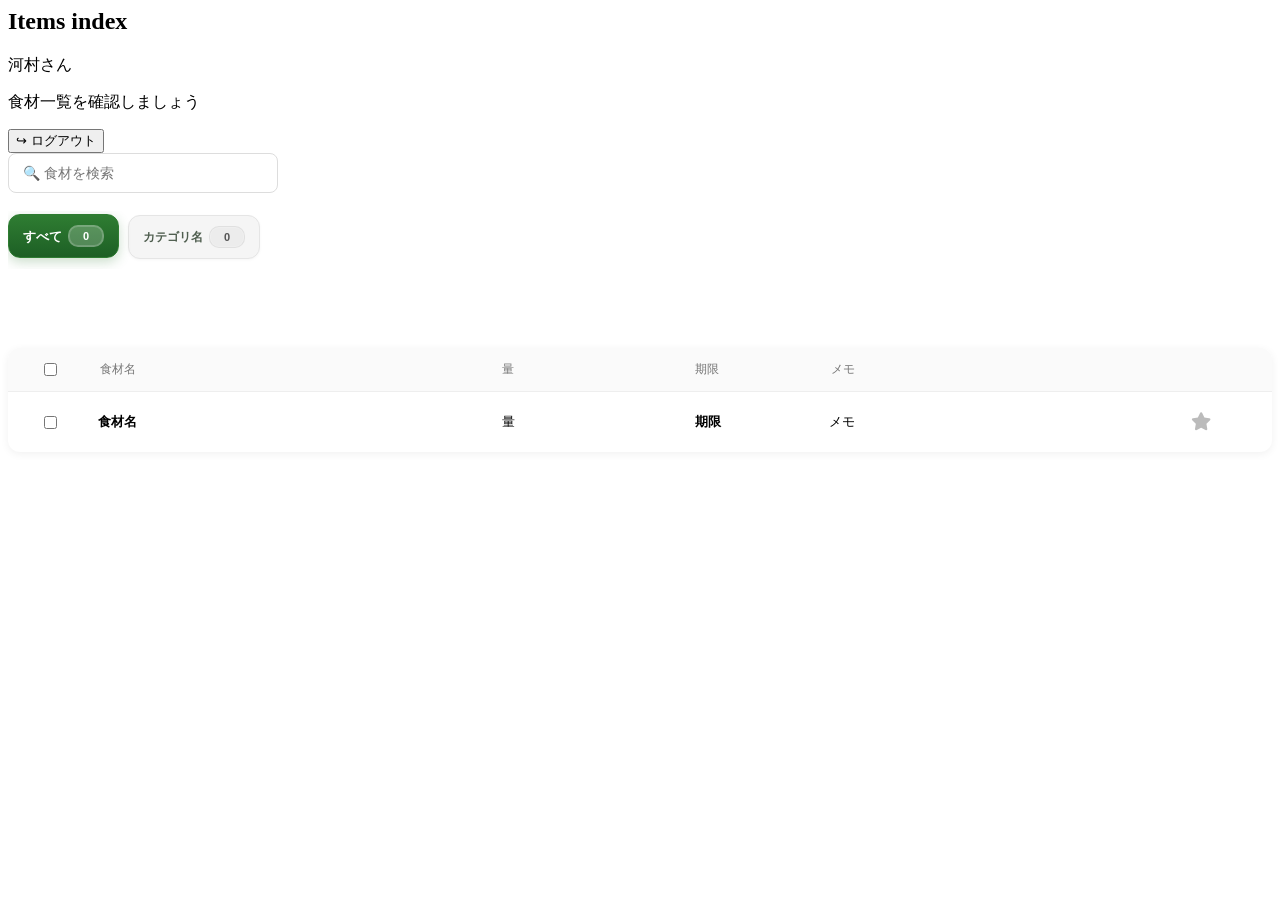
<file: src/main/resources/templates/index.html>
<!DOCTYPE html>
<html lang="ja" xmlns:th="http://www.thymeleaf.org">

<head>
    <meta charset="UTF-8">
    <meta name="viewport" content="width=device-width, initial-scale=1.0">
    <title>食材一覧</title>

    <!-- Font Awesome -->
    <link rel="stylesheet"
          href="https://cdnjs.cloudflare.com/ajax/libs/font-awesome/6.5.2/css/all.min.css">

    <!-- 共通CSS -->
    <link rel="stylesheet" th:href="@{/css/style.css}">

    <!-- 共通ページCSS -->
    <link rel="stylesheet" th:href="@{/css/common-page.css}">

    <!-- ポップアップCSS -->
    <link rel="stylesheet" th:href="@{/css/popup.css}">

    <!-- 下部ナビゲーションCSS -->
    <link rel="stylesheet" th:href="@{/css/bottom-navigation.css}">

    <!-- カテゴリー用共通CSS -->
    <link rel="stylesheet" th:href="@{/css/category.css}">

    <style>
        /* =========================================
           食材一覧ページ
        ========================================= */

        .food-list-page {
            max-width: 1000px;
            margin: 0 auto;
            padding: 24px 20px;
        }

        .page-title {
            margin: 0 0 20px;
            font-size: 24px;
        }

        /* =========================================
           検索
        ========================================= */

        .search-box {
            width: 240px;
            margin-bottom: 18px;
        }

        .search-box input {
            width: 100%;
            height: 38px;
            padding: 0 14px;
            border: 1px solid #ddd;
            border-radius: 8px;
            background: #fff;
            font-size: 14px;
            outline: none;
        }

        .search-box input:focus {
            border-color: #999;
        }

        /* =========================================
           カテゴリタブ
        ========================================= */

       /* =========================================
           カテゴリタブ（レシピ画面のカテゴリカードに合わせる）
       ========================================= */

       .category-tabs {
           display: flex;
           gap: 9px;
           overflow-x: auto;
           overflow-y: visible;
           padding: 4px 0 10px;
           margin-bottom: 18px;
           white-space: nowrap;
           scrollbar-width: thin;
       }

       .category-tab {
           --tab-bg: #f5f5f5;
           --tab-border: #e5e5e5;
           --tab-text: #4f5e4f;
           --badge-bg: #ececec;
           --badge-border: rgba(0, 0, 0, 0.05);
           --badge-text: #555555;

           display: inline-flex;
           align-items: center;
           justify-content: center;
           gap: 6px;
           flex: 0 0 auto;
           min-height: 42px;
           padding: 10px 14px;
           border: 1px solid var(--tab-border);
           border-radius: 12px;
           background: var(--tab-bg);
           color: var(--tab-text);
           font-size: 12px;
           font-weight: 700;
           line-height: 1;
           cursor: pointer;
           transition: transform 0.18s ease, box-shadow 0.18s ease, filter 0.18s ease, border-color 0.18s ease, background 0.18s ease;
           box-shadow: 0 1px 3px rgba(0, 0, 0, 0.04);
           user-select: none;
       }

       .category-tab:hover {
           transform: translateY(-2px);
           filter: brightness(0.97);
           box-shadow: 0 4px 10px rgba(0, 0, 0, 0.08);
       }

       .category-tab.active {
           background: var(--tab-active-bg, #2e7d32);
           border-color: var(--tab-active-border, #2e7d32);
           box-shadow: 0 4px 12px rgba(0, 0, 0, 0.15);
           transform: translateY(-1px);
           color: var(--tab-active-text, #ffffff);
       }

       .category-tab.active .badge {
           background: var(--badge-active-bg, rgba(255, 255, 255, 0.22));
           border-color: rgba(255, 255, 255, 0.2);
           color: var(--badge-active-text, #ffffff);
           box-shadow: inset 0 0 0 1px rgba(255, 255, 255, 0.18);
       }

       .category-tab.category-vegetable {
           --tab-bg: #edf7ee;
           --tab-border: #cfe5d0;
           --badge-bg: #d5efd9;
           --badge-border: rgba(64, 125, 77, 0.12);
           --badge-text: #3f8f4f;
           --tab-active-bg: #2e7d32;
           --tab-active-border: #2e7d32;
       }

       .category-tab.category-vegetable.active {
           background: linear-gradient(180deg, #2e7d32 0%, #236d2b 100%);
           border-color: #2e7d32;
           box-shadow: 0 4px 12px rgba(46, 125, 50, 0.25);
           color: #ffffff;
       }

       .category-tab.category-meat {
           --tab-bg: #fbeaea;
           --tab-border: #efc3c3;
           --badge-bg: #f5d5d5;
           --badge-border: rgba(185, 88, 88, 0.12);
           --badge-text: #b74f4f;
           --tab-active-bg: #d64d4d;
           --tab-active-border: #d64d4d;
       }

       .category-tab.category-meat.active {
           background: linear-gradient(180deg, #d64d4d 0%, #b93b3b 100%);
           border-color: #d64d4d;
           box-shadow: 0 4px 12px rgba(214, 77, 77, 0.25);
           color: #ffffff;
       }

       .category-tab.category-fish {
           --tab-bg: #eaf2fb;
           --tab-border: #cfe0f7;
           --badge-bg: #d6e8ff;
           --badge-border: rgba(43, 102, 194, 0.15);
           --badge-text: #3f7fc4;
           --tab-active-bg: #3f7fc4;
           --tab-active-border: #3f7fc4;
       }

       .category-tab.category-fish.active {
           background: linear-gradient(180deg, #3f7fc4 0%, #2d67a8 100%);
           border-color: #3f7fc4;
           box-shadow: 0 4px 12px rgba(63, 127, 196, 0.25);
           color: #ffffff;
       }

       .category-tab.category-seasoning {
           --tab-bg: #f7eee6;
           --tab-border: #e5d0b7;
           --badge-bg: #f0d9c1;
           --badge-border: rgba(152, 103, 52, 0.12);
           --badge-text: #875627;
           --tab-active-bg: #bb7a3a;
           --tab-active-border: #bb7a3a;
       }

       .category-tab.category-seasoning.active {
           background: linear-gradient(180deg, #bb7a3a 0%, #9a6121 100%);
           border-color: #bb7a3a;
           box-shadow: 0 4px 12px rgba(187, 122, 58, 0.25);
           color: #ffffff;
       }

       .category-tab.category-leftover {
           --tab-bg: #f1eafa;
           --tab-border: #dccaf1;
           --badge-bg: #e7d7ff;
           --badge-border: rgba(123, 90, 186, 0.12);
           --badge-text: #7654a9;
           --tab-active-bg: #7b5ab8;
           --tab-active-border: #7b5ab8;
       }

       .category-tab.category-leftover.active {
           background: linear-gradient(180deg, #7b5ab8 0%, #5a3d8e 100%);
           border-color: #7b5ab8;
           box-shadow: 0 4px 12px rgba(123, 90, 184, 0.25);
           color: #ffffff;
       }

       .category-tab.category-drink {
           --tab-bg: #eaf4fb;
           --tab-border: #d0e8f8;
           --badge-bg: #d7edf9;
           --badge-border: rgba(52, 110, 170, 0.12);
           --badge-text: #4c7ca8;
           --tab-active-bg: #4f8fc4;
           --tab-active-border: #4f8fc4;
       }

       .category-tab.category-drink.active {
           background: linear-gradient(180deg, #4f8fc4 0%, #3b739f 100%);
           border-color: #4f8fc4;
           box-shadow: 0 4px 12px rgba(79, 143, 196, 0.25);
           color: #ffffff;
       }

       .category-tab.category-preserved {
           --tab-bg: #fcf4df;
           --tab-border: #eedca5;
           --badge-bg: #f5e2a0;
           --badge-border: rgba(166, 122, 26, 0.12);
           --badge-text: #9a6e1e;
           --tab-active-bg: #dca92d;
           --tab-active-border: #dca92d;
       }

       .category-tab.category-preserved.active {
           background: linear-gradient(180deg, #dca92d 0%, #b78410 100%);
           border-color: #dca92d;
           box-shadow: 0 4px 12px rgba(220, 169, 45, 0.25);
           color: #ffffff;
       }

       .category-tab.category-other {
           --tab-bg: #f1f1f1;
           --tab-border: #d9d9d9;
           --badge-bg: #e3e3e3;
           --badge-border: rgba(86, 86, 86, 0.12);
           --badge-text: #5d5d5d;
           --tab-active-bg: #666666;
           --tab-active-border: #666666;
       }

       .category-tab.category-other.active {
           background: linear-gradient(180deg, #666666 0%, #4a4a4a 100%);
           border-color: #666666;
           box-shadow: 0 4px 12px rgba(102, 102, 102, 0.25);
           color: #ffffff;
       }

       .category-tab.all-category {
           --tab-bg: #f5f5f5;
           --tab-border: #dcdcdc;
           --badge-bg: #eaeaea;
           --badge-border: rgba(0, 0, 0, 0.05);
           --badge-text: #555555;
           --tab-active-bg: #2f7d32;
           --tab-active-border: #2f7d32;
           font-size: 13px;
           color: #555;
       }

       .category-tab.all-category.active {
           background: linear-gradient(180deg, #2f7d32 0%, #1d5f25 100%);
           border-color: #2f7d32;
           box-shadow: 0 4px 12px rgba(47, 125, 50, 0.25);
           color: #ffffff;
       }

       .badge {
           display: inline-flex;
           align-items: center;
           justify-content: center;
           min-width: 22px;
           height: 20px;
           padding: 0 6px;
           border-radius: 10px;
           background: var(--badge-bg, #e9e9e9);
           color: var(--badge-text, #555555);
           border: 1px solid var(--badge-border, rgba(0, 0, 0, 0.05));
           box-shadow: inset 0 0 0 1px rgba(255, 255, 255, 0.15);
           font-size: 11px;
           font-weight: 700;
           line-height: 1;
       }

        /* =========================================
           選択時操作バー
        ========================================= */

        .selection-toolbar {
            display: flex;
            visibility: hidden;
            align-items: center;
            gap: 8px;
            background: #fff;
            padding: 10px 12px;
            margin-bottom: 8px;
            border-radius: 10px;
            box-shadow: 0 2px 8px rgba(0, 0, 0, 0.07);
        }

        .selection-toolbar.show {
            visibility: visible;
        }

        .selected-count {
            margin-right: auto;
            font-size: 13px;
            font-weight: bold;
            white-space: nowrap;
        }

        .toolbar-button {
            border: 1px solid #ddd;
            background: #fff;
            padding: 7px 11px;
            border-radius: 6px;
            font-size: 12px;
            cursor: pointer;
            white-space: nowrap;
        }

        .toolbar-button:hover {
            background: #f5f5f5;
        }

        .toolbar-button.danger {
            color: #d64545;
            border-color: #e8b5b5;
        }

        /* =========================================
           テーブル
        ========================================= */

        .table-wrapper {
            background: #fff;
            border-radius: 12px;
            overflow: hidden;
            box-shadow: 0 2px 8px rgba(0, 0, 0, 0.06);
        }

        .table-scroll {
            max-height: 480px;
            overflow-y: auto;
            overflow-x: hidden;
        }

        .food-table {
            width: 100%;
            table-layout: fixed;
            border-collapse: collapse;
        }

        .food-table thead {
            position: sticky;
            top: 0;
            z-index: 10;
            background: #fafafa;
        }

        .food-table th {
            padding: 13px 8px;
            color: #777;
            font-size: 12px;
            font-weight: normal;
            text-align: left;
            border-bottom: 1px solid #eee;
            white-space: nowrap;
        }

        .food-table th.col-favorite {
            color: transparent;
            font-size: 0;
        }

        .food-table td {
            padding: 13px 6px;
            font-size: 13px;
            border-bottom: 1px solid #eee;
            vertical-align: middle;
            overflow: hidden;
            text-overflow: ellipsis;
            white-space: nowrap;
            text-align: center;
        }

        .food-table td:nth-child(4) {
            padding-left: 8px;
            text-align: center;
        }

        .food-table td:nth-child(2),
        .food-table td:nth-child(5) {
            text-align: left;
        }

        .col-expiration {
            width: 17%;
            text-align: center !important;
        }

        .col-expiration .expiration-header-text {
            display: block;
            text-align: center;
        }

        .food-table tbody tr:last-child td {
            border-bottom: none;
        }

        .food-row {
            cursor: pointer;
            transition: background-color 0.1s;
        }

        .food-row:hover {
            background: #fafafa;
        }

        .food-row.selected {
            background: #f8fbf8;
        }

        /* =========================================
           カラム幅
        ========================================= */

        .col-check {
            width: 42px;
            text-align: center !important;
            vertical-align: middle !important;
        }

        .col-name {
            width: 25%;
            text-align: left !important;
        }

        .col-category {
            width: 14%;
        }

        .col-quantity {
            width: 12%;
            text-align: center !important;
        }

        .col-expiration {
            width: 17%;
            text-align: center !important;
        }

        .col-memo {
            width: 23%;
            text-align: left !important;
        }

        .col-favorite {
            width: 10%;
            text-align: center !important;
            vertical-align: middle !important;
            padding-left: 4px;
            padding-right: 4px;
        }

        .col-check input[type="checkbox"] {
            display: block;
            margin: 0 auto;
            cursor: pointer;
        }

        /* =========================================
           食材名
        ========================================= */

        .food-name {
            font-weight: bold;
        }

        /* =========================================
           カテゴリ表示
        ========================================= */

        .food-category {
            font-size: 12px;
            font-weight: bold;
        }

        .food-category.category-vegetable {
            color: #3f8f4f;
        }

        .food-category.category-meat {
            color: #d84b4b;
        }

        .food-category.category-fish {
            color: #3f7fc4;
        }

        .food-category.category-seasoning {
            color: #9a6a3a;
        }

        .food-category.category-leftover {
            color: #8a5fb5;
        }

        .food-category.category-drink {
            color: #4f8fc4;
        }

        .food-category.category-preserved {
            color: #c18a16;
        }

        .food-category.category-other {
            color: #777777;
        }

        /* =========================================
           期限
        ========================================= */

        .expiration-date {
            display: inline-flex;
            align-items: center;
            justify-content: center;
            min-width: 72px;
            width: 100%;
            max-width: 110px;
            font-weight: bold;
            line-height: 1.2;
            text-align: center;
            margin: 0 auto;
        }

        .expiration-date .expiration-icon {
            display: none;
        }

        .expiration-date > span:last-child {
            display: inline-block;
            min-width: 48px;
            text-align: center;
        }

        .expiration-soon {
            color: #e08a00;
        }

        .expiration-soon .expiration-icon {
            display: none;
        }

        .expiration-expired {
            color: #d64545;
        }

        .expiration-expired .expiration-icon {
            display: none;
        }

        /* =========================================
           メモ
        ========================================= */

        .memo {
            overflow: hidden;
            text-overflow: ellipsis;
            white-space: nowrap;
           line-height: 1.35;
        }

        /* =========================================
           お気に入り
        ========================================= */

        .favorite-button {
           width: 34px;
           height: 34px;
           display: inline-flex;
           align-items: center;
           justify-content: center;
           border: none;
           background: transparent;
           border-radius: 50%;
           cursor: pointer;
           font-size: 18px;
           color: #bbb;
           transition: color 0.15s, background-color 0.15s, transform 0.15s;
           margin: 0 auto;
        }

        .favorite-button:hover {
            background: #f5f5f5;
        }

        .favorite-button.active {
            color: #e5ad21;
        }

        .favorite-button.loading {
            opacity: 0.5;
            pointer-events: none;
        }

        .favorite-button:active {
            transform: scale(0.9);
        }

        .favorite-button.loading i {
            animation: favorite-loading 0.7s linear infinite;
        }

        @keyframes favorite-loading {
            from {
                transform: rotate(0deg);
            }

            to {
                transform: rotate(360deg);
            }
        }

        /* =========================================
           モーダル
        ========================================= */

        .modal-overlay {
            display: none;
            position: fixed;
            inset: 0;
            z-index: 2000;
            background: rgba(0, 0, 0, 0.45);
            align-items: center;
            justify-content: center;
            padding: 20px;
        }

        .modal-overlay.show {
            display: flex;
        }

        .edit-modal {
            width: 100%;
            max-width: 460px;
            background: #fff;
            border-radius: 16px;
            padding: 24px;
            box-shadow: 0 10px 40px rgba(0, 0, 0, 0.2);
        }

        .modal-header {
            display: flex;
            align-items: center;
            justify-content: space-between;
            margin-bottom: 20px;
        }

        .modal-title {
            margin: 0;
            font-size: 18px;
        }

        .modal-progress {
            display: block;
            margin-top: 4px;
            font-size: 12px;
            color: #888;
        }

        .modal-close {
            border: none;
            background: transparent;
            font-size: 22px;
            color: #777;
            cursor: pointer;
        }

        /* =========================================
           フォーム
        ========================================= */

        .form-group {
            margin-bottom: 16px;
        }

        .form-label {
            display: block;
            margin-bottom: 6px;
            font-size: 12px;
            color: #666;
        }

        .form-input {
            width: 100%;
            height: 40px;
            padding: 0 12px;
            border: 1px solid #ddd;
            border-radius: 8px;
            font-size: 14px;
            outline: none;
        }

        .quantity-row {
            display: flex;
            gap: 10px;
            width: 100%;
        }

        .quantity-field {
            flex: 1;
            min-width: 0;
        }

        .quantity-field label {
            display: block;
            margin-bottom: 6px;
            color: #444;
            font-size: 12px;
            font-weight: 700;
        }

        .quantity-field input,
        .quantity-field select {
            width: 100%;
            box-sizing: border-box;
            height: 40px;
            padding: 0 12px;
            border: 1px solid #ddd;
            border-radius: 8px;
            background: #fff;
            font-size: 14px;
            outline: none;
        }

        .quantity-field input {
            text-align: right;
        }

        .quantity-field input:focus,
        .quantity-field select:focus {
            border-color: #7651c8;
            box-shadow: 0 0 0 3px rgba(118, 81, 200, 0.08);
        }

        .quantity-unit-select {
            cursor: pointer;
        }

        .form-textarea {
            width: 100%;
            min-height: 80px;
            padding: 10px 12px;
            border: 1px solid #ddd;
            border-radius: 8px;
            font-size: 14px;
            resize: vertical;
            outline: none;
        }

        .form-input:focus,
        .form-textarea:focus {
            border-color: #999;
        }

        /* =========================================
           モーダルボタン
        ========================================= */

        .modal-actions {
            display: flex;
            justify-content: flex-end;
            gap: 8px;
            margin-top: 22px;
        }

        .modal-button {
            padding: 9px 16px;
            border-radius: 8px;
            border: 1px solid #ddd;
            background: #fff;
            font-size: 13px;
            cursor: pointer;
        }

        .modal-button.primary {
            border-color: #4caf50;
            background: #4caf50;
            color: #fff;
        }

        /* =========================================
           スマホ
        ========================================= */

        @media (max-width: 600px) {
            .food-list-page {
                padding: 20px 12px;
            }

            .page-title {
                font-size: 22px;
            }

            .search-box {
                width: 220px;
            }

            .table-scroll {
                max-height: 520px;
            }

            .food-table th,
            .food-table td {
                padding: 10px 4px;
            }

            .food-table th {
                font-size: 10px;
            }

            .food-table td {
                font-size: 11px;
            }

            .col-check {
                width: 30px;
            }

            .col-name {
                width: 28%;
            }

            .col-category {
                width: 12%;
            }

            .col-quantity {
                width: 13%;
            }

            .col-expiration {
                width: 18%;
            }

            .col-memo {
                width: 20%;
            }

            .col-favorite {
                width: 11%;
                padding-left: 2px;
                padding-right: 2px;
            }

            .food-name {
                display: inline-block;
                max-width: 100%;
                line-height: 1.3;
                white-space: normal;
            }

            .memo {
                white-space: normal;
                line-height: 1.35;
                display: block;
            }

            .favorite-button {
                width: 28px;
                height: 28px;
                font-size: 16px;
            }

            .selection-toolbar {
                gap: 4px;
                padding: 8px;
            }

            .toolbar-button {
                padding: 7px 7px;
                font-size: 10px;
            }
        }
    </style>
</head>

<body>

<main class="dashboard">

    <header class="dashboard-header">

        <div class="page-title-area">
            <h1 class="page-title">
                Items index
            </h1>
        </div>

        <div class="user-info-area">

            <div class="user-area">

                <!-- ログインユーザー名 -->
                <p class="user-name"
                   th:text="|${#authentication.name} さん|">
                    河村さん
                </p>

                <!-- 食材一覧用メッセージ -->
                <p class="user-message">
                   食材一覧を確認しましょう
                </p>

            </div>

            <!-- ログアウト -->
            <form th:action="@{/logout}"
                  method="post"
                  style="display:inline;">

                <button class="logout-button"
                        type="submit">

                    <span class="logout-icon">↪</span>
                    ログアウト

                </button>

            </form>

        </div>

    </header>


        <!-- 検索 -->
    <div class="search-box">
        <input id="searchInput"
               type="text"
               placeholder="🔍 食材を検索">
    </div>

    <!-- カテゴリ -->
    <div class="category-tabs">

        <!-- すべてタブ -->
        <button type="button"
                class="category-tab all-category active"
                data-category="all">
            すべて
            <span class="badge" th:text="${totalCount}">0</span>
        </button>

        <!-- カテゴリータブ -->
        <button type="button"
                th:each="cat : ${categories}"
                class="category-tab"
                th:classappend="${cat.name == '野菜'} ? 'category-vegetable' : (${cat.name == '肉'} ? 'category-meat' : (${cat.name == '魚'} ? 'category-fish' : (${cat.name == '調味料'} ? 'category-seasoning' : (${cat.name == '残り物'} ? 'category-leftover' : (${cat.name == '飲み物'} ? 'category-drink' : (${cat.name == '保存食'} ? 'category-preserved' : 'category-other'))))))"
                th:attr="data-category=${cat.id},data-category-name=${cat.name}">
            <span th:text="${cat.name}">カテゴリ名</span>
            <span class="badge" th:text="${categoryCounts[cat.id] != null ? categoryCounts[cat.id] : 0}">0</span>
        </button>

    </div>


    <!-- 選択時操作バー -->
    <div id="selectionToolbar"
         class="selection-toolbar">

        <span id="selectedCount"
              class="selected-count">
            0件選択中
        </span>

        <button type="button"
                id="editSelectedButton"
                class="toolbar-button">
            編集
        </button>

        <button type="button"
                id="addToShoppingBtn"
                class="toolbar-button">
            買い物リストへ追加
        </button>

        <button type="button"
                id="consumeSelectedButton"
                class="toolbar-button danger">
            消費済み
        </button>


    </div>

    <!-- テーブル -->
    <div class="table-wrapper">

        <div class="table-scroll">

            <table class="food-table">

                <thead>
                <tr>
                    <th class="col-check">
                        <input type="checkbox" id="selectAll">
                    </th>
                    <th class="col-name">食材名</th>
                    <th class="col-quantity">量</th>
                    <th class="col-expiration">
                        <span class="expiration-header-text">期限</span>
                    </th>
                    <th class="col-memo">メモ</th>
                    <th class="col-favorite">お気に入り</th>
                </tr>
                </thead>

                <tbody th:if="${items}" th:each="item : ${items}">

                    <tr class="food-row"
                        th:attr="data-category=${item.categoryId},data-category-name=${item.categoryName},data-name=${item.name}">

                        <td class="col-check">
                            <input type="checkbox" class="row-check" th:value="${item.id}">
                        </td>

                        <td>
                            <span class="food-name" th:text="${item.name}">食材名</span>
                        </td>

                        <td th:text="${item.amount}">量</td>

                        <td>
                            <span class="expiration-date"
                                  th:attr="data-deadline=${item.deadline}"
                                  th:text="${item.deadline != null ? #temporals.format(item.deadline, 'M/d') : ''}">期限</span>
                        </td>

                        <td>
                            <div class="memo" th:text="${item.others}">メモ</div>
                        </td>

                        <td class="col-favorite">
                            <button type="button"
                                    class="favorite-button"
                                    th:classappend="${item.favorite}? ' active' : ''"
                                    th:attr="data-id=${item.id}, data-favorite=${item.favorite},
                                             aria-label=${item.favorite}? 'お気に入り解除' : 'お気に入り登録',
                                             aria-pressed=${item.favorite}">
                                <i class="fa-solid fa-star"></i>
                            </button>
                        </td>

                    </tr>

                </tbody>
            </table>

        </div>
    </div>
</main>

<!-- 編集モーダル -->
<div id="editModal"
     class="modal-overlay">

    <div class="edit-modal">

        <div class="modal-header">

            <div>
                <h2 class="modal-title">食材を編集</h2>

                <span id="modalProgress"
                      class="modal-progress">
                    1 / 1
                </span>
            </div>

            <button type="button"
                    id="closeModal"
                    class="modal-close">
                ×
            </button>

        </div>

        <div class="form-group">
            <label class="form-label">食材名</label>

            <input id="editFoodName"
                   class="form-input"
                   type="text">
        </div>

        <div class="form-group">
            <div class="quantity-row">
                <div class="quantity-field">
                    <label class="form-label" for="editQuantity">量</label>
                    <input id="editQuantity"
                           class="form-input"
                           type="number"
                           min="1"
                           step="1">
                </div>

                <div class="quantity-field">
                    <label class="form-label" for="editUnit">単位</label>
                    <select id="editUnit"
                            class="form-input quantity-unit-select">
                        <option value="">- 指定なし</option>
                        <option value="個">個</option>
                        <option value="パック">パック</option>
                        <option value="袋">袋</option>
                        <option value="g">g</option>
                        <option value="本">本</option>
                        <option value="箱">箱</option>
                    </select>
                </div>
            </div>
        </div>

        <div class="form-group">
            <label class="form-label">カテゴリ</label>

            <select id="editCategory" class="form-input">
                <option th:each="cat : ${categories}"
                        th:value="${cat.id}"
                        th:text="${cat.name}"></option>
            </select>
        </div>

        <div class="form-group">
            <label class="form-label">期限</label>

            <input id="editExpiration"
                   class="form-input"
                   type="date">
        </div>

        <div class="form-group">
            <label class="form-label">メモ</label>

            <textarea id="editMemo"
                      class="form-textarea"></textarea>
        </div>

        <div class="modal-actions">

            <button type="button"
                    id="saveNextButton"
                    class="modal-button primary">
                保存して次へ
            </button>

        </div>
    </div>
</div>

<!-- 下部ナビゲーション -->
<div th:replace="~{fragments/bottom-navigation :: bottomNavigation}">
</div>

<script>
    /* =========================================
       共通UI処理
    ========================================= */

    function formatShortExpirationDate(dateValue) {
        if (!dateValue) {
            return "";
        }

        const parsedDate = new Date(`${dateValue}T00:00:00`);
        if (Number.isNaN(parsedDate.getTime())) {
            return dateValue;
        }

        const month = parsedDate.getMonth() + 1;
        const day = parsedDate.getDate();
        const currentYear = new Date().getFullYear();
        const year = parsedDate.getFullYear();

        if (year === currentYear) {
            return `${month}/${day}`;
        }

        return `${String(year).slice(-2)}/${month}/${day}`;
    }

    function applyExpirationState(element) {
        const deadline = element.dataset.deadline;
        if (!deadline) {
            element.classList.remove("expiration-soon", "expiration-expired");
            element.innerHTML = "";
            return;
        }

        const targetDate = new Date(`${deadline}T00:00:00`);
        const today = new Date();
        today.setHours(0, 0, 0, 0);

        const diffDays = Math.ceil((targetDate.getTime() - today.getTime()) / (1000 * 60 * 60 * 24));

        element.classList.remove("expiration-soon", "expiration-expired");

        if (diffDays < 0) {
            element.classList.add("expiration-expired");
        } else if (diffDays <= 3) {
            element.classList.add("expiration-soon");
        }

        const formattedDate = formatShortExpirationDate(deadline);
        element.innerHTML = `<span>${formattedDate}</span>`;
    }

    document.addEventListener("DOMContentLoaded", () => {
        document.querySelectorAll(".expiration-date[data-deadline]").forEach(element => {
            applyExpirationState(element);
        });

        const modalOverlays = document.querySelectorAll(
            ".modal-overlay, .shopping-modal-overlay"
        );

        modalOverlays.forEach(modal => {
            modal.addEventListener("click", event => {
                if (event.target !== modal) {
                    return;
                }

                modal.classList.remove("show");
            });
        });

        document.addEventListener("keydown", event => {
            if (event.key !== "Escape") {
                return;
            }

            document.querySelectorAll(".modal-overlay.show").forEach(modal => {
                modal.classList.remove("show");
            });

            document.querySelectorAll(".shopping-modal-overlay.show").forEach(modal => {
                modal.classList.remove("show");
            });
        });
    });

    /* =========================================
       要素取得
    ========================================= */

    function showGlobalToast(message, type = "success") {
        let toast = document.getElementById("globalToast");

        if (!toast) {
            toast = document.createElement("div");
            toast.id = "globalToast";
            toast.className = "custom-modal-popup";
            document.body.appendChild(toast);
        }

        toast.className = `custom-modal-popup ${type}`;
        toast.innerHTML = `
            <div class="popup-content">
                <i class="fa-solid ${type === "success" ? "fa-circle-check" : "fa-circle-exclamation"}"></i>
                <span>${message}</span>
            </div>
        `;

        toast.style.display = "block";
        clearTimeout(window.__toastTimeoutId);
        window.__toastTimeoutId = setTimeout(() => {
            toast.style.display = "none";
        }, 1500);
    }

    async function bulkConsumeSelectedItems(ids) {
        const response = await fetch("/items/bulk-stop", {
            method: "POST",
            headers: {
                "Content-Type": "application/json"
            },
            body: JSON.stringify(ids)
        });

        if (!response.ok) {
            throw new Error("消費済み更新に失敗しました");
        }
    }

    const selectAll = document.getElementById("selectAll");
    const selectionToolbar = document.getElementById("selectionToolbar");
    const selectedCount = document.getElementById("selectedCount");
    const editSelectedButton = document.getElementById("editSelectedButton");
    const consumeSelectedButton = document.getElementById("consumeSelectedButton");
    const editModal = document.getElementById("editModal");
    const closeModal = document.getElementById("closeModal");
    const saveNextButton = document.getElementById("saveNextButton");
    const modalProgress = document.getElementById("modalProgress");
    const editFoodName = document.getElementById("editFoodName");
    const editQuantity = document.getElementById("editQuantity");
    const editUnit = document.getElementById("editUnit");
    const editExpiration = document.getElementById("editExpiration");
    const editMemo = document.getElementById("editMemo");
    const searchInput = document.getElementById("searchInput");
    const categoryTabs = document.querySelectorAll(".category-tab");
    const foodRows = document.querySelectorAll(".food-row");
    const rowChecks = document.querySelectorAll(".row-check");

    const categoryColorMap = {
        "野菜": { tabBg: '#edf7ee', border: '#cfe5d0', badgeBg: '#d5efd9', badgeText: '#3f8f4f', activeBg: '#2e7d32', activeBorder: '#2e7d32', activeText: '#ffffff', activeBadgeBg: 'rgba(255,255,255,0.22)', activeBadgeText: '#ffffff' },
        "肉": { tabBg: '#fbeaea', border: '#efc3c3', badgeBg: '#f5d5d5', badgeText: '#b74f4f', activeBg: '#d64d4d', activeBorder: '#d64d4d', activeText: '#ffffff', activeBadgeBg: 'rgba(255,255,255,0.22)', activeBadgeText: '#ffffff' },
        "魚": { tabBg: '#eaf2fb', border: '#cfe0f7', badgeBg: '#d6e8ff', badgeText: '#3f7fc4', activeBg: '#3f7fc4', activeBorder: '#3f7fc4', activeText: '#ffffff', activeBadgeBg: 'rgba(255,255,255,0.22)', activeBadgeText: '#ffffff' },
        "調味料": { tabBg: '#f7eee6', border: '#e5d0b7', badgeBg: '#f0d9c1', badgeText: '#875627', activeBg: '#bb7a3a', activeBorder: '#bb7a3a', activeText: '#ffffff', activeBadgeBg: 'rgba(255,255,255,0.22)', activeBadgeText: '#ffffff' },
        "残り物": { tabBg: '#f1eafa', border: '#dccaf1', badgeBg: '#e7d7ff', badgeText: '#7654a9', activeBg: '#7b5ab8', activeBorder: '#7b5ab8', activeText: '#ffffff', activeBadgeBg: 'rgba(255,255,255,0.22)', activeBadgeText: '#ffffff' },
        "飲み物": { tabBg: '#eaf4fb', border: '#d0e8f8', badgeBg: '#d7edf9', badgeText: '#4c7ca8', activeBg: '#4f8fc4', activeBorder: '#4f8fc4', activeText: '#ffffff', activeBadgeBg: 'rgba(255,255,255,0.22)', activeBadgeText: '#ffffff' },
        "保存食": { tabBg: '#fcf4df', border: '#eedca5', badgeBg: '#f5e2a0', badgeText: '#9a6e1e', activeBg: '#dca92d', activeBorder: '#dca92d', activeText: '#ffffff', activeBadgeBg: 'rgba(255,255,255,0.22)', activeBadgeText: '#ffffff' },
        "その他": { tabBg: '#f1f1f1', border: '#d9d9d9', badgeBg: '#e3e3e3', badgeText: '#5d5d5d', activeBg: '#666666', activeBorder: '#666666', activeText: '#ffffff', activeBadgeBg: 'rgba(255,255,255,0.22)', activeBadgeText: '#ffffff' }
    };

    const categoryClassMap = {
        "野菜": "category-vegetable",
        "肉": "category-meat",
        "魚": "category-fish",
        "調味料": "category-seasoning",
        "残り物": "category-leftover",
        "飲み物": "category-drink",
        "保存食": "category-preserved",
        "その他": "category-other"
    };

    function applyCategoryTabColor(tab) {
        const categoryName = tab.dataset.categoryName || tab.textContent.trim();
        const className = categoryClassMap[categoryName];
        if (className && !tab.classList.contains(className)) {
            tab.classList.add(className);
        }

        const palette = categoryColorMap[categoryName];

        if (!palette) {
            return;
        }

        tab.style.setProperty('--tab-bg', palette.tabBg);
        tab.style.setProperty('--tab-border', palette.border);
        tab.style.setProperty('--badge-bg', palette.badgeBg);
        tab.style.setProperty('--badge-text', palette.badgeText);
        tab.style.setProperty('--badge-border', 'rgba(0, 0, 0, 0.08)');
        tab.style.setProperty('--tab-active-bg', palette.activeBg);
        tab.style.setProperty('--tab-active-border', palette.activeBorder);
        tab.style.setProperty('--tab-active-text', palette.activeText);
        tab.style.setProperty('--badge-active-bg', palette.activeBadgeBg);
        tab.style.setProperty('--badge-active-text', palette.activeBadgeText);
    }

    categoryTabs.forEach(tab => applyCategoryTabColor(tab));

    let editingItems = [];
    let editingIndex = 0;
    let selectedCategories = new Set();

    /* =========================================
       レコード全体選択
    ========================================= */

    foodRows.forEach(row => {
        row.addEventListener("click", event => {
            if (event.target.closest(".row-check")) {
                return;
            }

            if (event.target.closest(".favorite-button")) {
                return;
            }

            const checkbox = row.querySelector(".row-check");
            checkbox.checked = !checkbox.checked;

            updateSelection();
        });
    });

    /* =========================================
       選択状態更新
    ========================================= */

    function updateSelection() {
        const visibleRows = Array.from(foodRows).filter(
            row => row.style.display !== "none"
        );

        const selectedRows = Array.from(rowChecks).filter(
            checkbox => checkbox.checked
        );

        const count = selectedRows.length;

        foodRows.forEach(row => {
            const checkbox = row.querySelector(".row-check");

            row.classList.toggle(
                "selected",
                checkbox.checked
            );
        });

        if (count > 0) {
            selectionToolbar.classList.add("show");
            selectedCount.textContent = count + "件選択中";
        } else {
            selectionToolbar.classList.remove("show");
        }

        selectAll.checked =
            visibleRows.length > 0 &&
            visibleRows.every(
                row => row.querySelector(".row-check").checked
            );

        selectAll.indeterminate =
            visibleRows.some(
                row => row.querySelector(".row-check").checked
            ) && !selectAll.checked;
    }

    /* =========================================
       全選択
    ========================================= */

    selectAll.addEventListener("change", () => {
        const visibleRows = Array.from(foodRows).filter(
            row => row.style.display !== "none"
        );

        visibleRows.forEach(row => {
            const checkbox = row.querySelector(".row-check");
            checkbox.checked = selectAll.checked;
        });

        updateSelection();
    });

    /* =========================================
       個別選択
    ========================================= */

    rowChecks.forEach(checkbox => {
        checkbox.addEventListener("change", updateSelection);
    });

    if (consumeSelectedButton) {
       consumeSelectedButton.addEventListener("click", async () => {
           const selectedRows = Array.from(document.querySelectorAll(".row-check:checked"));
           const ids = selectedRows
               .map(checkbox => Number(checkbox.value))
               .filter(id => Number.isFinite(id));

           if (ids.length === 0) {
               showGlobalToast("食材を選択してください", "error");
               return;
           }

           if (!confirm(`選択した ${ids.length} 件の食材を消費済みにしますか？`)) {
               return;
           }

           try {
               await bulkConsumeSelectedItems(ids);
               selectedRows.forEach(checkbox => {
                   const row = checkbox.closest("tr");
                   if (row) {
                       row.remove();
                   }
               });
               updateSelection();
               showGlobalToast("消費済みにしました");
               setTimeout(() => {
                   window.location.reload();
               }, 1500);
           } catch (error) {
               console.error(error);
               showGlobalToast("消費済みの更新に失敗しました", "error");
           }
       });
    }

    // 買い物リストへ追加（複数対応）
    const addToShoppingBtn = document.getElementById('addToShoppingBtn');

    if (addToShoppingBtn) {
       addToShoppingBtn.addEventListener('click', async () => {
           const selectedRows = Array.from(document.querySelectorAll('.row-check:checked'));
           if (selectedRows.length === 0) {
               showGlobalToast('食材を選択してください', 'error');
               return;
           }

           // ids と表示用の名前リストを作る
           const ids = selectedRows.map(cb => Number(cb.value)).filter(id => Number.isFinite(id));
           const names = selectedRows.map(cb => {
               const row = cb.closest('tr');
               return row ? row.dataset.name || row.querySelector('.food-name')?.textContent.trim() : '';
           }).filter(n => n && n.length > 0);

           if (ids.length === 0) {
               showGlobalToast('食材IDが取得できませんでした', 'error');
               return;
           }

           if (!confirm(`選択した ${ids.length} 件の食材を買い物リストに追加しますか？`)) {
               return;
           }

           try {
               const resp = await fetch('/items/bulk-add', {
                   method: 'POST',
                   headers: { 'Content-Type': 'application/json' },
                   body: JSON.stringify(ids)
               });

               if (resp.ok) {
                   // 成功メッセージ — 名前をできれば表示（最大3件）
                   let msg;
                   if (names.length === 1) {
                       msg = `${names[0]} を買い物リストへ追加しました！`;
                   } else if (names.length <= 3) {
                       msg = `${names.join('、')} を買い物リストへ追加しました！`;
                   } else {
                       msg = `${names.slice(0,3).join('、')} ほか ${names.length - 3} 件を買い物リストへ追加しました！`;
                   }

                   showGlobalToast(msg);

                   // 選択状態を解除して UI を更新
                   selectedRows.forEach(cb => cb.checked = false);
                   updateSelection();

               } else {
                   // サーバからのメッセージ（重複など）を受け取って文言調整
                   const text = await resp.text();
                   showGlobalToast(text, 'error');
               }

           } catch (err) {
               console.error(err);
               showGlobalToast('通信エラーが発生しました', 'error');
           }
       });
    }

    /* =========================================
       カテゴリ選択
    ========================================= */

    categoryTabs.forEach(tab => {
        tab.addEventListener("click", () => {
            const category = tab.dataset.category;

            if (category === "all") {
                selectedCategories.clear();

                categoryTabs.forEach(categoryTab => {
                    categoryTab.classList.remove("active");
                });

                tab.classList.add("active");
                applyFilters();

                return;
            }

            document.querySelector(
                '.category-tab[data-category="all"]'
            ).classList.remove("active");

            if (selectedCategories.has(category)) {
                selectedCategories.delete(category);
                tab.classList.remove("active");
            } else {
                selectedCategories.add(category);
                tab.classList.add("active");
            }

            if (selectedCategories.size === 0) {
                document.querySelector(
                    '.category-tab[data-category="all"]'
                ).classList.add("active");
            }

            applyFilters();
        });
    });

    /* =========================================
       検索
    ========================================= */

    searchInput.addEventListener("input", applyFilters);

    /* =========================================
       フィルタ適用
    ========================================= */

    function applyFilters() {
        const keyword = searchInput.value.trim().toLowerCase();

        foodRows.forEach(row => {
            const category = row.dataset.category;
            const name = (row.dataset.name || row.querySelector(".food-name")?.textContent || "").toLowerCase();
            const memo = (row.querySelector(".memo")?.textContent || "").toLowerCase();

            const categoryMatched =
                selectedCategories.size === 0 ||
                selectedCategories.has(category);

            const searchMatched =
                keyword === "" ||
                name.includes(keyword) ||
                memo.includes(keyword);

            row.style.display =
                categoryMatched && searchMatched
                    ? ""
                    : "none";
        });

        updateSelection();
    }

    /* =========================================
       お気に入り
       実際のDB更新を行う
    ========================================= */

    async function toggleFavoriteRequest(itemId) {
       const response = await fetch(`/items/favorite-toggle/${itemId}`, {
           method: "POST",
           headers: {
               "Content-Type": "application/json"
           }
       });

       if (!response.ok) {
           throw new Error("お気に入り更新に失敗しました");
       }

       return await response.json();
    }

    document.querySelectorAll(".favorite-button").forEach(button => {
       button.addEventListener("click", async event => {
           event.stopPropagation();

           const itemId = button.dataset.id;
           if (!itemId) {
               return;
           }

           const currentState = button.classList.contains("active");
           const nextState = !currentState;

           button.classList.add("loading");

           try {
               const result = await toggleFavoriteRequest(itemId);
               const favorite = Boolean(result.favorite);

               button.classList.toggle("active", favorite);
               button.dataset.favorite = String(favorite);
               button.setAttribute("aria-pressed", String(favorite));
               button.setAttribute("aria-label", favorite ? "お気に入り解除" : "お気に入り登録");

               if (nextState !== favorite) {
                   throw new Error("お気に入り状態がサーバと一致していません");
               }
           } catch (error) {
               console.error("お気に入り更新に失敗しました。", error);
               button.classList.toggle("active", currentState);
               button.dataset.favorite = String(currentState);
               button.setAttribute("aria-pressed", String(currentState));
               button.setAttribute("aria-label", currentState ? "お気に入り解除" : "お気に入り登録");
           } finally {
               button.classList.remove("loading");
           }
       });
    });

    /* =========================================
       編集開始
    ========================================= */

    function parseAmountWithUnit(rawAmount) {
        const value = (rawAmount || '').trim();
        if (!value) {
            return { quantity: '', unit: '' };
        }

        const match = value.match(/^([0-9]+(?:\.[0-9]+)?)(.*)$/);
        if (!match) {
            return { quantity: value, unit: '' };
        }

        return {
            quantity: match[1],
            unit: match[2].trim()
        };
    }

    editSelectedButton.addEventListener("click", () => {
        const selectedRows = Array.from(
            document.querySelectorAll(".row-check:checked")
        );

        if (selectedRows.length === 0) {
            return;
        }

        editingItems = selectedRows.map(checkbox => {
            const row = checkbox.closest("tr");
            const amountCell = row.querySelector("td:nth-child(3)");
            const parsedAmount = parseAmountWithUnit(amountCell ? amountCell.textContent.trim() : '');

            return {
                id: Number(checkbox.value),
                name: row.querySelector(".food-name").textContent.trim(),
                quantity: parsedAmount.quantity,
                unit: parsedAmount.unit,
                expiration: row.querySelector(".expiration-date") ? row.querySelector(".expiration-date").dataset.deadline : '',
                memo: row.querySelector(".memo").textContent.trim(),
                categoryId: row.dataset.category ? Number(row.dataset.category) : null,
                categoryName: row.dataset.categoryName || '',
                row: row
            };
        });

        editingIndex = 0;

        showEditItem();
    });

    /* =========================================
       編集画面表示
    ========================================= */

    function showEditItem() {
        const item = editingItems[editingIndex];

        modalProgress.textContent =
            (editingIndex + 1) +
            " / " +
            editingItems.length;

        editFoodName.value = item.name || "";
        editQuantity.value = item.quantity || "";
        editUnit.value = item.unit || "";
        editMemo.value = item.memo || "";
        editExpiration.value = item.expiration || "";

        // set category select value if available
        if (typeof item.categoryId !== 'undefined' && document.getElementById('editCategory')) {
            document.getElementById('editCategory').value = item.categoryId;
        }

        if (
            editingIndex ===
            editingItems.length - 1
        ) {
            saveNextButton.textContent =
                "保存して完了";
        } else {
            saveNextButton.textContent =
                "保存して次へ";
        }

        editModal.classList.add("show");
    }

    /* =========================================
       保存
    ========================================= */

    saveNextButton.addEventListener("click", async () => {
        const item = editingItems[editingIndex];

        const payload = {
            name: editFoodName.value,
            amount: `${editQuantity.value}${editUnit.value || ''}`,
            deadline: editExpiration.value || null,
            others: editMemo.value,
            categoryId: document.getElementById('editCategory') ? Number(document.getElementById('editCategory').value) : item.categoryId
        };

        try {
            const resp = await fetch(`/items/update/${item.id}`, {
                method: "POST",
                headers: { "Content-Type": "application/json" },
                body: JSON.stringify(payload)
            });

            if (!resp.ok) {
                throw new Error('更新に失敗しました');
            }

            // 更新成功 -> テーブル表示を更新
            if (item.row) {
                item.row.querySelector(".food-name").textContent = payload.name;
                const amountCell = item.row.querySelector("td:nth-child(3)");
                if (amountCell) amountCell.textContent = payload.amount;

                const expEl = item.row.querySelector('.expiration-date');
                if (expEl) {
                    expEl.dataset.deadline = payload.deadline || '';
                    applyExpirationState(expEl);
                }

                const memoEl = item.row.querySelector('.memo');
                if (memoEl) memoEl.textContent = payload.others || '';

                // update dataset for category
                if (payload.categoryId) {
                    item.row.dataset.category = String(payload.categoryId);
                    const catSelect = document.getElementById('editCategory');
                    if (catSelect) {
                        const catName = catSelect.options[catSelect.selectedIndex].text;
                        item.row.dataset.categoryName = catName;
                    }
                }

                item.row.dataset.name = payload.name;
            }

            // move to next or finish
            if (editingIndex < editingItems.length - 1) {
                editingIndex++;
                showEditItem();
            } else {
                closeEditModal();
                showGlobalToast(editingItems.length + " 件編集しました");
            }

        } catch (err) {
            console.error(err);
            showGlobalToast('更新に失敗しました', 'error');
        }
    });

    /* =========================================
       モーダルを閉じる
    ========================================= */

    closeModal.addEventListener(
        "click",
        closeEditModal
    );

    function closeEditModal() {
        editModal.classList.remove("show");
    }

    /* =========================================
       初期表示
    ========================================= */

    updateSelection();
</script>

</body>
</html>
</file>
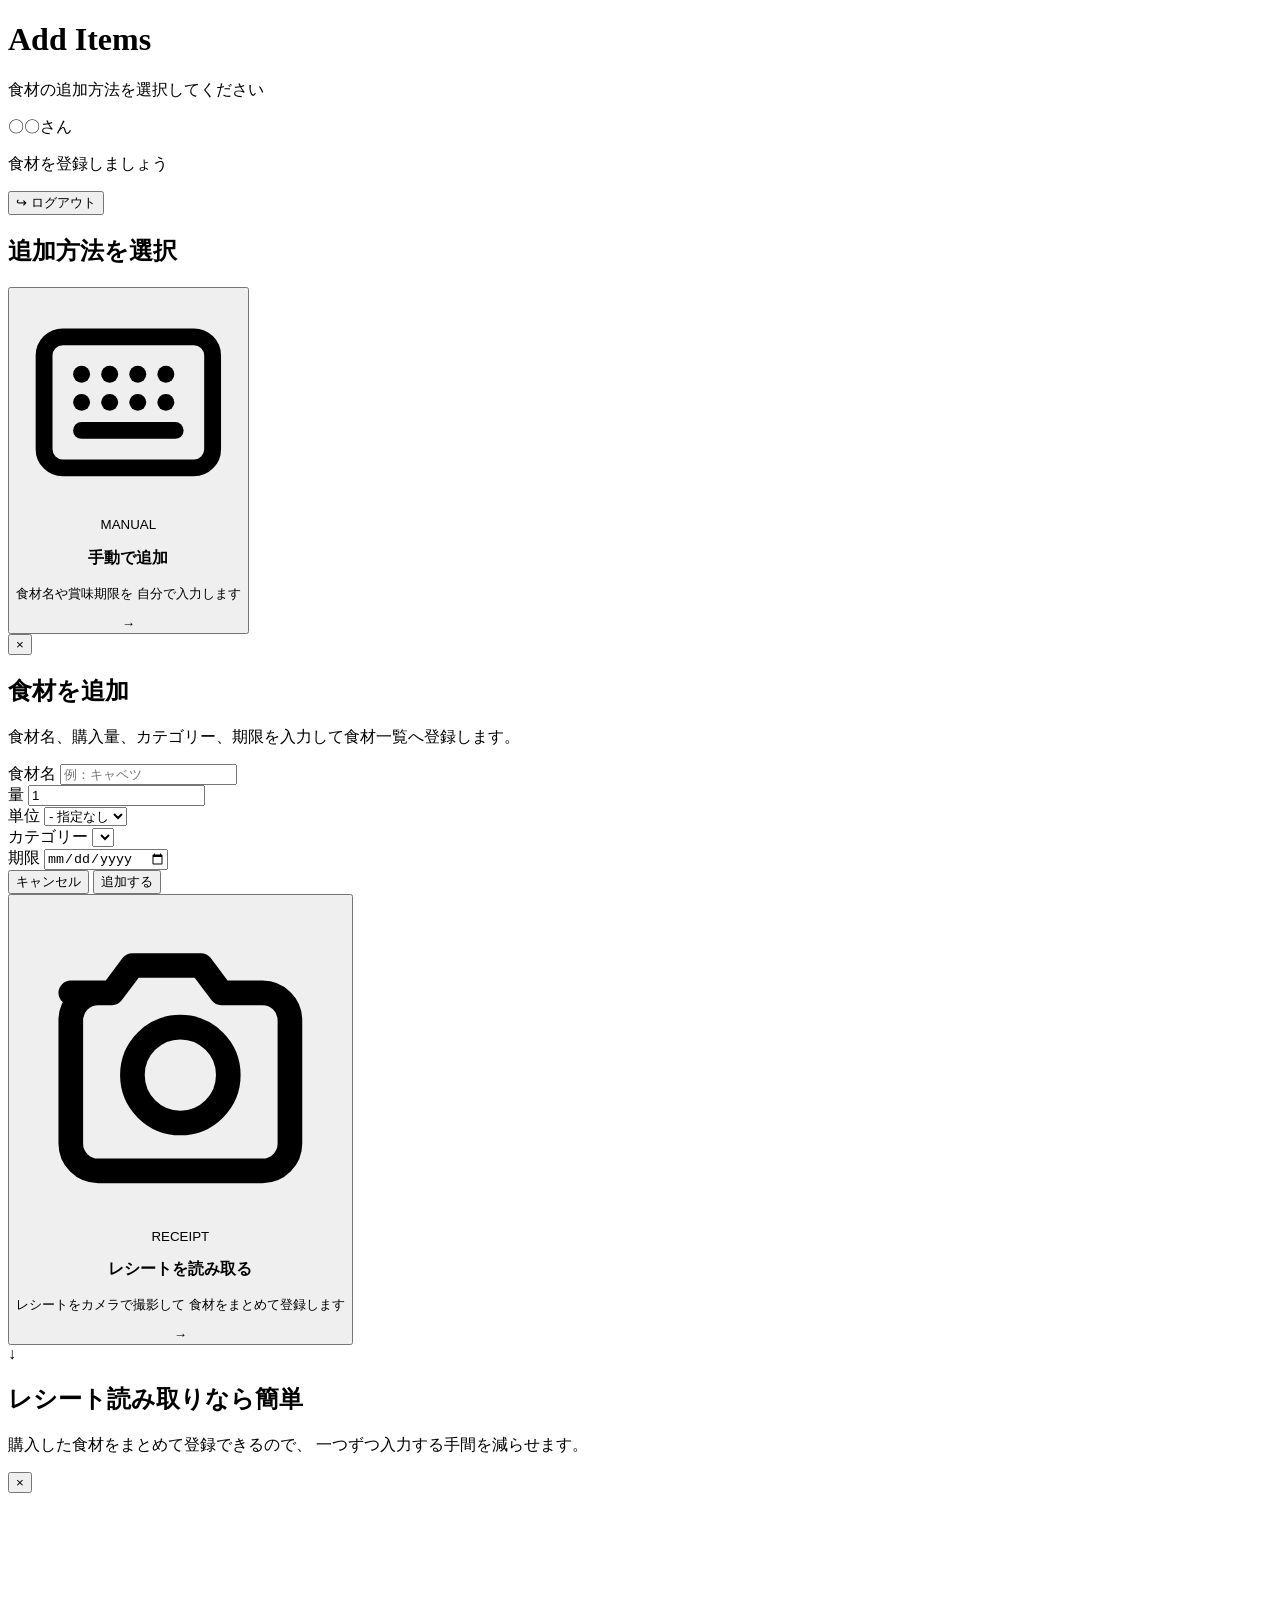
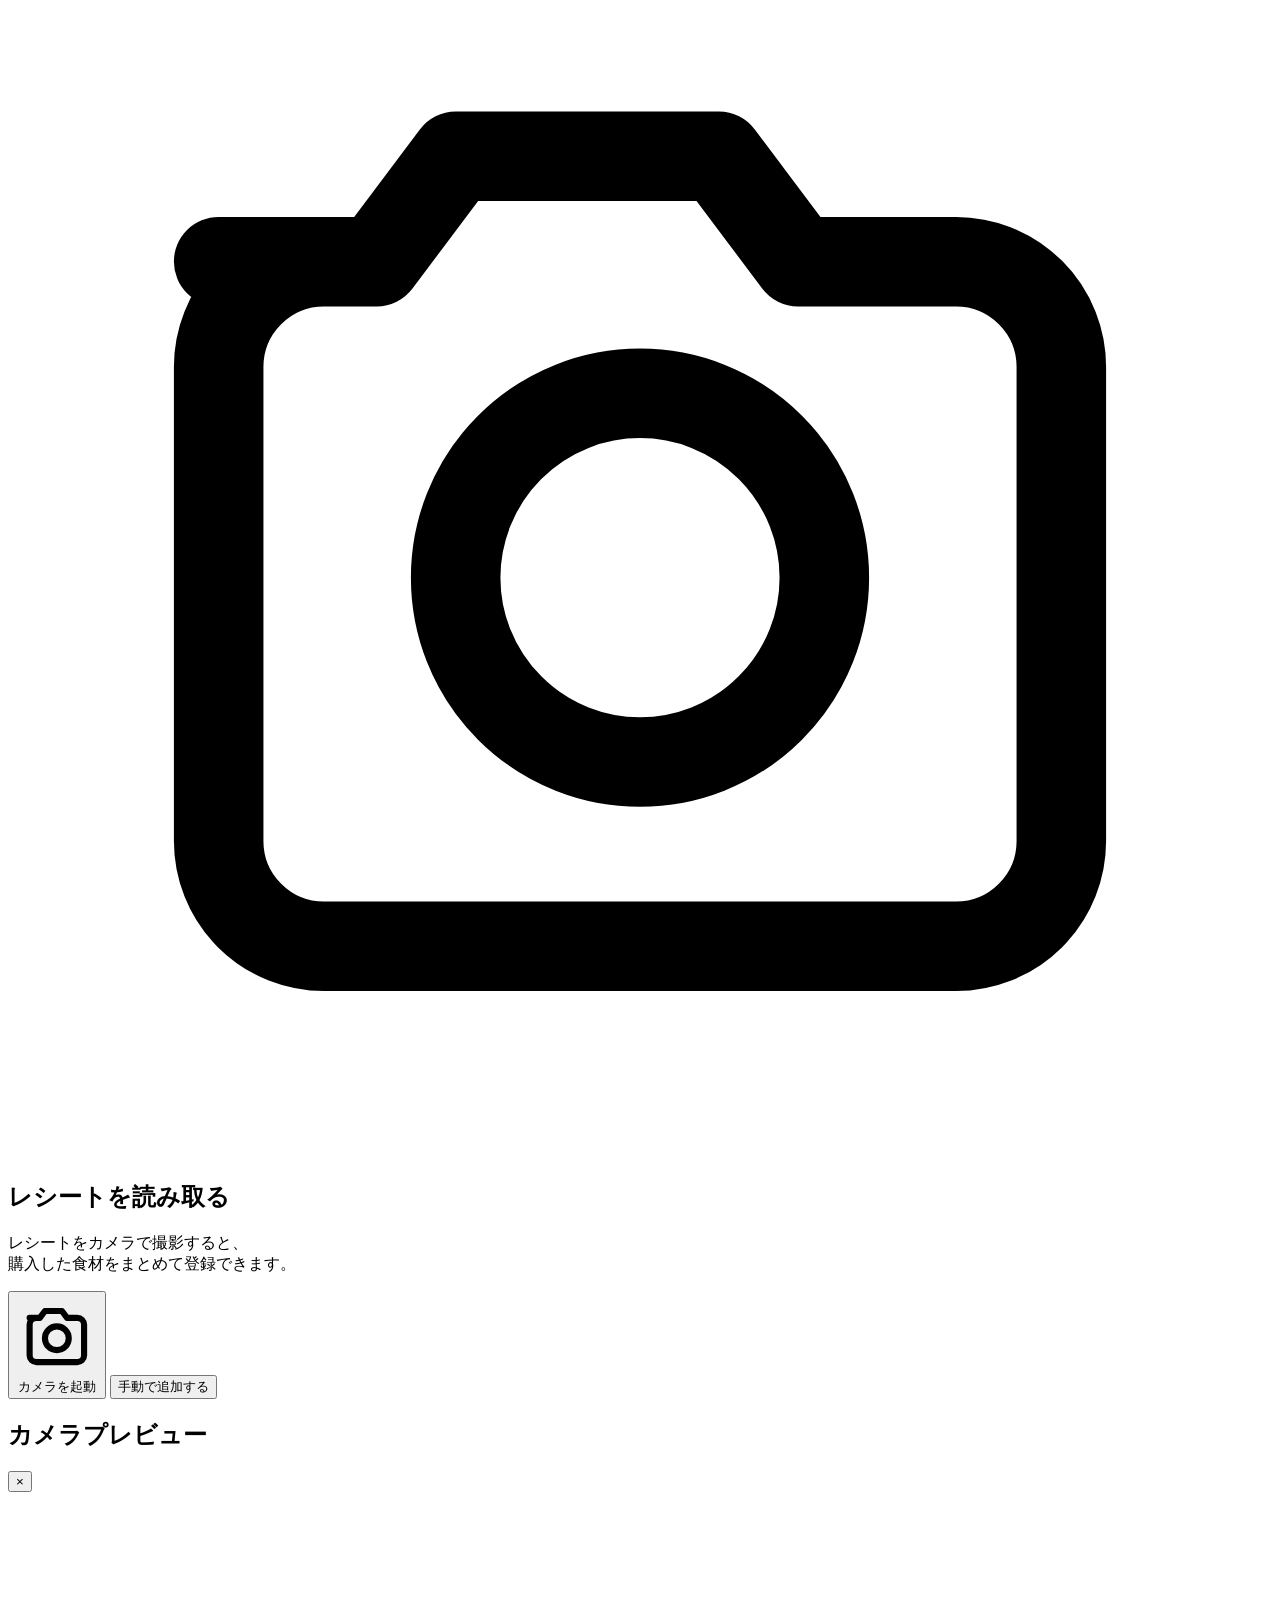
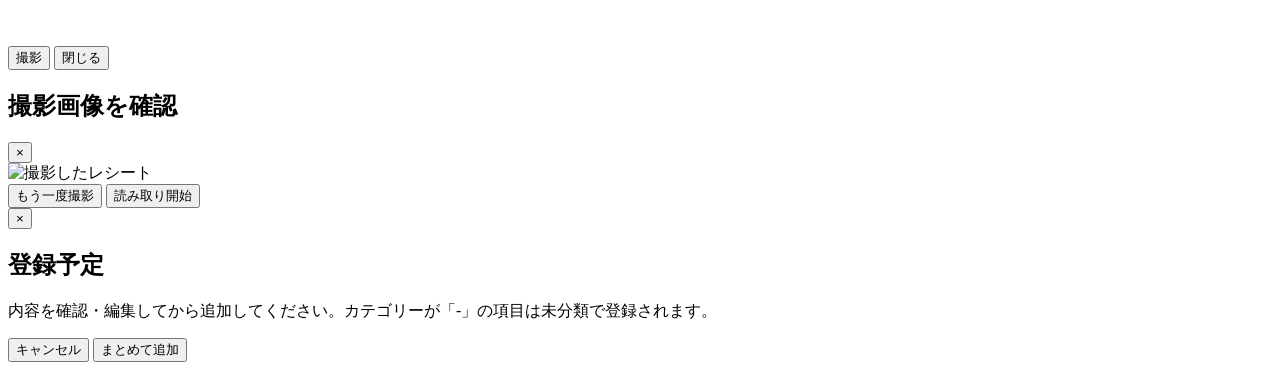
<file: src/main/resources/templates/add.html>
<!DOCTYPE html>
<html lang="ja"
      xmlns:th="http://www.thymeleaf.org">

<head>
	<meta charset="UTF-8">
	<meta name="viewport" content="width=device-width, initial-scale=1.0">

	<title>食材を追加</title>

	<link rel="stylesheet" th:href="@{/css/style.css}">
	<link rel="stylesheet" th:href="@{/css/bottom-navigation.css}">
	<link rel="stylesheet" th:href="@{/css/shopping-list.css}">
	<link rel="stylesheet" th:href="@{/css/add.css}">
</head>

<body>

<main class="add-page">

	<!-- ヘッダー -->
	<header class="add-header">

		<div class="page-title-area">
			<h1 class="page-title">
				Add Items
			</h1>

			<p class="page-description">
				食材の追加方法を選択してください
			</p>
		</div>

		<!-- ユーザー情報 -->
		<div class="user-info-area">

			<div class="user-area">

				<p class="user-name"
				   th:text="|${#authentication.name} さん|">
					〇〇さん
				</p>

				<p class="user-message">
					食材を登録しましょう
				</p>

			</div>

			<form th:action="@{/logout}" method="post">

				<button type="submit"
				        class="logout-button">

					<span class="logout-icon">↪</span>

					<span>ログアウト</span>

				</button>

			</form>

		</div>

	</header>


	<!-- 追加方法 -->
	<section class="add-method-section">

		<div class="section-header">

			<h2 class="section-title">
				追加方法を選択
			</h2>

		</div>


		<div class="add-method-grid">

			<!-- 手動追加 -->
			<button type="button"
					id="manualMethodButton"
					class="add-method-card manual-card">

				<div class="method-icon-wrapper">

					<svg class="method-icon"
					     viewBox="0 0 24 24"
					     fill="none"
					     stroke="currentColor"
					     stroke-width="1.8"
					     stroke-linecap="round"
					     stroke-linejoin="round">

						<rect x="3" y="5" width="18" height="14" rx="2"></rect>

						<path d="M7 9h.01"></path>
						<path d="M10 9h.01"></path>
						<path d="M13 9h.01"></path>
						<path d="M16 9h.01"></path>

						<path d="M7 12h.01"></path>
						<path d="M10 12h.01"></path>
						<path d="M13 12h.01"></path>
						<path d="M16 12h.01"></path>

						<path d="M7 15h10"></path>

					</svg>

				</div>

				<div class="method-content">

					<span class="method-label">
						MANUAL
					</span>

					<h3 class="method-title">
						手動で追加
					</h3>

					<p class="method-description">
						食材名や賞味期限を
						自分で入力します
					</p>

				</div>

				<span class="method-arrow">
					→
				</span>

			</button>


			<!-- 手動追加モーダル (shopping-list と同様のスタイルに合わせる) -->
			<div id="manualAddModal" class="modal-overlay">
				<div class="shopping-modal">

					<button type="button" id="closeManualModal" class="modal-close" aria-label="閉じる">×</button>

					<h2>食材を追加</h2>

					<p class="shopping-modal-description">食材名、購入量、カテゴリー、期限を入力して食材一覧へ登録します。</p>

					<div class="shopping-form-group">
						<label for="manualFoodName">食材名</label>
						<input type="text" id="manualFoodName" placeholder="例：キャベツ" autocomplete="off">
						<div id="manualSuggestions" class="suggestions"></div>
					</div>

					<div class="shopping-form-group">
						<div class="shopping-new-quantity-row">
							<div class="shopping-new-quantity-field">
								<label for="manualFoodQuantity">量</label>
								<input type="number" id="manualFoodQuantity" value="1" min="1" step="1">
							</div>
							<div class="shopping-new-quantity-field">
								<label for="manualFoodUnit">単位</label>
								<select id="manualFoodUnit" class="shopping-new-unit-select">
								    <option value="">- 指定なし</option>
								    <option value="個">個</option>
								    <option value="パック">パック</option>
								    <option value="袋">袋</option>
								    <option value="g">g</option>
								    <option value="本">本</option>
								    <option value="箱">箱</option>
								</select>
							</div>
						</div>
					</div>

					<div class="shopping-form-group">
						<label for="manualFoodCategory">カテゴリー</label>
						<select id="manualFoodCategory">
					        <option th:each="category : ${categories}" th:value="${category.id}" th:text="${category.name}"></option>
						</select>
					</div>

					<div class="shopping-form-group">
						<label for="manualFoodDeadline">期限</label>
						<input type="date" id="manualFoodDeadline">
					</div>

					<div class="shopping-modal-actions">
						<button type="button" id="cancelManualAdd" class="shopping-modal-button shopping-modal-button-cancel">キャンセル</button>
						<button type="button" id="manualAddButton" class="shopping-modal-button shopping-modal-button-confirm">追加する</button>
					</div>

				</div>
			</div>


			<!-- レシート読み取り -->
			<button type="button"
			        id="receiptMethodButton"
			        class="add-method-card receipt-card">

				<div class="method-icon-wrapper">

					<svg class="method-icon"
					     viewBox="0 0 24 24"
					     fill="none"
					     stroke="currentColor"
					     stroke-width="1.8"
					     stroke-linecap="round"
					     stroke-linejoin="round">

						<path d="M4 7h3l1.5-2h5L15 7h3a2 2 0 0 1 2 2v9a2 2 0 0 1-2 2H6a2 2 0 0 1-2-2V9a2 2 0 0 1 2-2z"></path>

						<circle cx="12" cy="13" r="3.5"></circle>

					</svg>

				</div>

				<div class="method-content">

                    <span class="method-label">
                        RECEIPT
                    </span>

					<h3 class="method-title">
						レシートを読み取る
					</h3>

					<p class="method-description">
						レシートをカメラで撮影して
						食材をまとめて登録します
					</p>

				</div>

				<span class="method-arrow">
                    →
                </span>

			</button>

		</div>

	</section>


	<!-- レシート読み取り案内 -->
	<section class="receipt-guide">

		<div class="guide-icon">
			↓
		</div>

		<div class="guide-content">

			<h2>
				レシート読み取りなら簡単
			</h2>

			<p>
				購入した食材をまとめて登録できるので、
				一つずつ入力する手間を減らせます。
			</p>

		</div>

	</section>

</main>

<!-- ========================================
     レシート読み取りモーダル
======================================== -->

<div id="receiptModal"
     class="modal-overlay">

	<div class="modal-container">

		<button type="button"
		        id="closeReceiptModal"
		        class="modal-close"
		        aria-label="閉じる">
			×
		</button>


		<div class="modal-camera-icon">

			<svg viewBox="0 0 24 24"
			     fill="none"
			     stroke="currentColor"
			     stroke-width="1.7"
			     stroke-linecap="round"
			     stroke-linejoin="round">

				<path d="M4 7h3l1.5-2h5L15 7h3a2 2 0 0 1 2 2v9a2 2 0 0 1-2 2H6a2 2 0 0 1-2-2V9a2 2 0 0 1 2-2z"></path>

				<circle cx="12" cy="13" r="3.5"></circle>

			</svg>

		</div>


		<h2 class="modal-title">
			レシートを読み取る
		</h2>

		<p class="modal-message">
			レシートをカメラで撮影すると、<br>
			購入した食材をまとめて登録できます。
		</p>


		<button type="button"
		        id="startCameraButton"
		        class="camera-start-button">

			<svg class="camera-button-icon"
			     viewBox="0 0 24 24"
			     fill="none"
			     stroke="currentColor"
			     stroke-width="1.8"
			     stroke-linecap="round"
			     stroke-linejoin="round">

				<path d="M4 7h3l1.5-2h5L15 7h3a2 2 0 0 1 2 2v9a2 2 0 0 1-2 2H6a2 2 0 0 1-2-2V9a2 2 0 0 1 2-2z"></path>

				<circle cx="12" cy="13" r="3.5"></circle>

			</svg>

			カメラを起動

		</button>


		<button type="button"
		        id="manualFromModal"
		        class="modal-secondary-button">

			手動で追加する

		</button>

	</div>

</div>

<!-- ========================================
     カメラプレビューモーダル
======================================== -->
<div id="cameraModal"
     class="camera-modal-overlay">

	<div class="camera-container">

		<div class="camera-header">
			<h2 class="camera-title">カメラプレビュー</h2>
			<button type="button"
			        id="closeCameraModal"
			        class="camera-close-button"
			        aria-label="閉じる">×</button>
		</div>

		<div class="camera-video-wrapper">
			<video id="cameraVideo"
			       autoplay
			       playsinline
			       muted></video>
		</div>

		<div class="camera-footer">
			<button type="button"
			        id="captureReceiptButton"
			        class="camera-action-button camera-capture-button">
				撮影
			</button>
			<button type="button"
			        id="cancelCameraButton"
			        class="camera-action-button camera-cancel-button">
				閉じる
			</button>
		</div>

	</div>

</div>

<!-- 撮影画像の確認 -->
<div id="receiptPreviewModal" class="camera-modal-overlay">
	<div class="camera-container receipt-preview-container">
		<div class="camera-header">
			<h2 class="camera-title">撮影画像を確認</h2>
			<button type="button" id="closeReceiptPreview" class="camera-close-button" aria-label="閉じる">×</button>
		</div>
		<div class="camera-video-wrapper"><img id="receiptPreviewImage" alt="撮影したレシート"></div>
		<div class="camera-footer receipt-preview-actions">
			<button type="button" id="retakeReceiptButton" class="camera-action-button camera-cancel-button">もう一度撮影</button>
			<button type="button" id="readReceiptButton" class="camera-action-button camera-capture-button">読み取り開始</button>
		</div>
	</div>
</div>

<!-- AI読み取り結果の確認・編集 -->
<div id="receiptItemsModal" class="modal-overlay receipt-items-overlay">
	<div class="shopping-modal receipt-items-modal">
		<button type="button" id="closeReceiptItemsModal" class="modal-close" aria-label="閉じる">×</button>
		<h2>登録予定</h2>
		<p class="shopping-modal-description">内容を確認・編集してから追加してください。カテゴリーが「-」の項目は未分類で登録されます。</p>
		<p id="receiptReadMessage" class="receipt-read-message" aria-live="polite"></p>
		<div id="receiptItemsList" class="receipt-items-list"></div>
		<div class="shopping-modal-actions">
			<button type="button" id="cancelReceiptItems" class="shopping-modal-button shopping-modal-button-cancel">キャンセル</button>
			<button type="button" id="bulkAddReceiptItems" class="shopping-modal-button shopping-modal-button-confirm">まとめて追加</button>
		</div>
	</div>
</div>

<!-- 下部ナビゲーション -->
<div th:replace="~{fragments/bottom-navigation :: bottomNavigation}"></div>

<!-- 共通JS -->
<script th:src="@{/js/common.js}"></script>

<!-- 食材追加画面専用JS -->
<script th:src="@{/js/add.js}"></script>

</body>
</html>
</file>
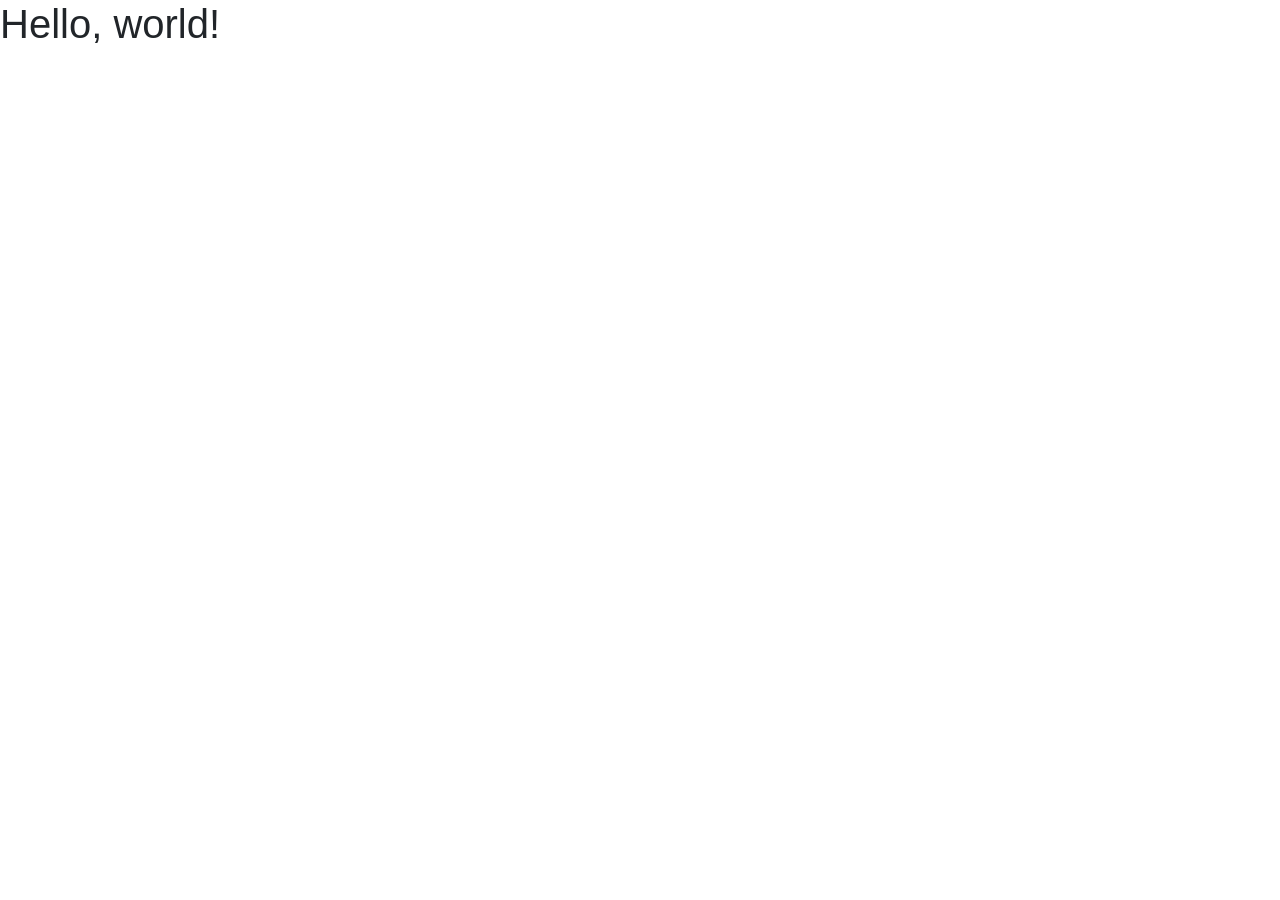
<file: src/main/resources/templates/bootstrap.html>
<!doctype html>
<html lang="en">
  <head>
    <!-- Required meta tags -->
    <meta charset="utf-8">
    <meta name="viewport" content="width=device-width, initial-scale=1, shrink-to-fit=no">

    <!-- Bootstrap CSS -->
    <link rel="stylesheet" href="https://cdn.jsdelivr.net/npm/bootstrap@4.1.3/dist/css/bootstrap.min.css" integrity="sha384-MCw98/SFnGE8fJT3GXwEOngsV7Zt27NXFoaoApmYm81iuXoPkFOJwJ8ERdknLPMO" crossorigin="anonymous">

    <title>Hello, world!</title>
  </head>
  <body>
    <h1>Hello, world!</h1>

    <!-- Optional JavaScript -->
    <!-- jQuery first, then Popper.js, then Bootstrap JS -->
    <script src="https://code.jquery.com/jquery-3.3.1.slim.min.js" integrity="sha384-q8i/X+965DzO0rT7abK41JStQIAqVgRVzpbzo5smXKp4YfRvH+8abtTE1Pi6jizo" crossorigin="anonymous"></script>
    <script src="https://cdn.jsdelivr.net/npm/popper.js@1.14.3/dist/umd/popper.min.js" integrity="sha384-ZMP7rVo3mIykV+2+9J3UJ46jBk0WLaUAdn689aCwoqbBJiSnjAK/l8WvCWPIPm49" crossorigin="anonymous"></script>
    <script src="https://cdn.jsdelivr.net/npm/bootstrap@4.1.3/dist/js/bootstrap.min.js" integrity="sha384-ChfqqxuZUCnJSK3+MXmPNIyE6ZbWh2IMqE241rYiqJxyMiZ6OW/JmZQ5stwEULTy" crossorigin="anonymous"></script>
  </body>
</html>
</file>
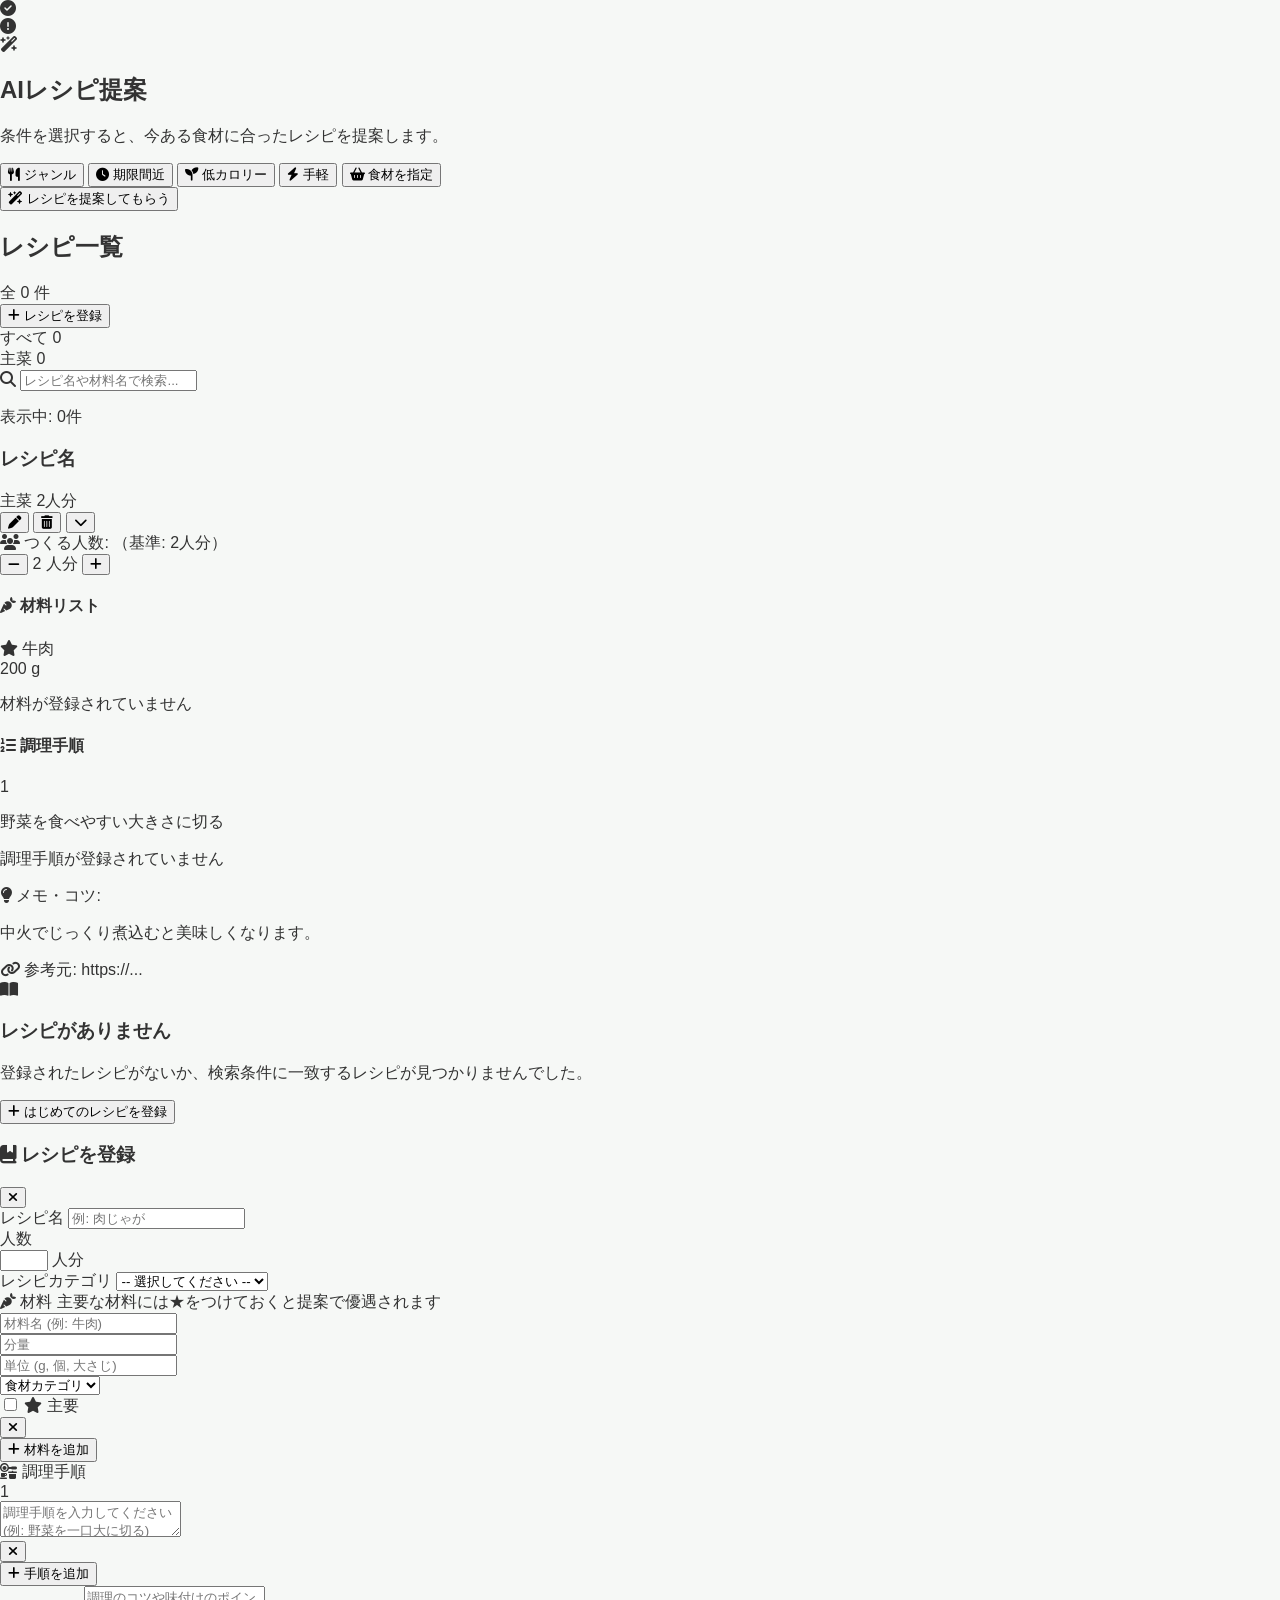
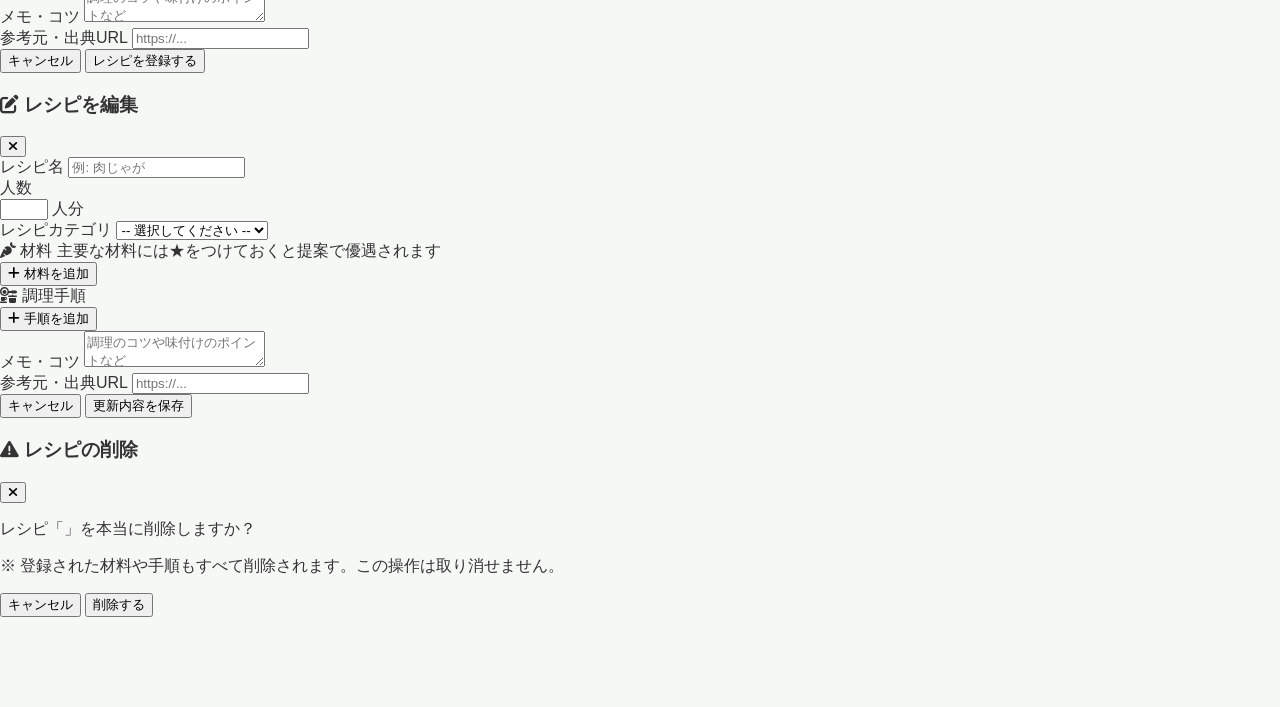
<file: src/main/resources/templates/recipe.html>
<!DOCTYPE html>
<html lang="ja" xmlns:th="http://www.thymeleaf.org">

<head>

    <meta charset="UTF-8">

    <meta name="viewport"
          content="width=device-width, initial-scale=1.0">

    <title>レシピ</title>
    <!-- FontAwesome (アイコンライブラリ) -->
    <link rel="stylesheet" href="https://cdnjs.cloudflare.com/ajax/libs/font-awesome/6.5.1/css/all.min.css">
    <link rel="stylesheet" th:href="@{/css/style.css}">
    <link rel="stylesheet" th:href="@{/css/common-page.css}">
    <link rel="stylesheet" th:href="@{/css/bottom-navigation.css}">
    <link rel="stylesheet" th:href="@{/css/recipe.css}">
    <link rel="stylesheet" th:href="@{/css/popup.css}">

    <style>
        /* ========================================
           基本設定
        ======================================== */
        * {
            box-sizing: border-box;
        }

        html {
            scroll-behavior: smooth;
        }

        body {
            margin: 0;
            padding: 0 0 90px;
            font-family:
                    -apple-system,
                    BlinkMacSystemFont,
                    "Segoe UI",
                    "Noto Sans JP",
                    sans-serif;
            background: #f6f8f6;
            color: #333;
        }

        button,
        input,
        select,
        textarea {
            font-family: inherit;
        }

        /* ========================================
           中央 追加ボタン
        ======================================== */
        .nav-add {
            position: relative;
            top: -18px;
            flex: 0 0 58px;
            width: 58px;
            height: 58px;
            display: flex;
            align-items: center;
            justify-content: center;
            border-radius: 50%;
            background: #3f9c5b;
            color: #fff;
            text-decoration: none;
            box-shadow: 0 6px 18px rgba(48, 125, 68, 0.28);
            border: 4px solid #f6f8f6;
            transition: transform 0.2s ease, box-shadow 0.2s ease;
        }

        .nav-add:hover {
            transform: translateY(-4px);
            box-shadow: 0 10px 23px rgba(48, 125, 68, 0.34);
        }

        .nav-add-icon {
            width: 26px;
            height: 26px;
        }

        .nav-add-icon svg {
            width: 100%;
            height: 100%;
            stroke: currentColor;
            fill: none;
            stroke-width: 2;
            stroke-linecap: round;
        }

        .nav-add-label {
            position: absolute;
            top: 61px;
            color: #999;
            font-size: 10px;
            white-space: nowrap;
        }

        /* ========================================
           スマホ
        ======================================== */
        @media (max-width: 600px) {
            .page-container {
                padding: 18px 14px 32px;
            }
            .page-title {
                font-size: 24px;
            }
            .user-name {
                font-size: 13px;
            }
            .user-message {
                font-size: 10px;
            }

            /* AI */
            .recipe-ai-card {
                padding: 16px;
                border-radius: 15px;
            }
            .recipe-condition-list {
                gap: 7px;
            }
            .recipe-condition {
                padding: 8px 10px;
                font-size: 10px;
            }
            .ai-recipe-button {
                min-height: 44px;
                font-size: 12px;
            }

            /* レシピ登録 */
            .recipe-register-button {
                min-height: 42px;
                padding: 0 13px;
                font-size: 11px;
            }
            .recipe-register-icon {
                font-size: 15px;
            }

            /* 一覧 */
            .recipe-card {
                padding: 14px;
            }
            .recipe-card-title-area h3 {
                font-size: 12px;
            }

            /* ナビ */
            .bottom-navigation {
                height: 77px;
            }
            .nav-icon {
                width: 19px;
                height: 19px;
            }
            .nav-item {
                font-size: 9px;
            }
            .nav-add {
                flex-basis: 54px;
                width: 54px;
                height: 54px;
            }
            .nav-add-label {
                top: 57px;
            }
        }
    </style>

</head>

<body>

<!-- 成功トーストメッセージ -->
<div th:if="${successMessage}" class="custom-modal-popup success" id="toastMessage">
    <div class="popup-content">
        <i class="fa-solid fa-circle-check"></i>
        <span th:text="${successMessage}"></span>
    </div>
</div>
<!-- エラートーストメッセージ -->
<div th:if="${errorMessage}" class="custom-modal-popup error" id="toastErrorMessage">
    <div class="popup-content">
        <i class="fa-solid fa-circle-exclamation"></i>
        <span th:text="${errorMessage}"></span>
    </div>
</div>

<!-- ========================================
     メイン
======================================== -->

<div class="page-container">

    <main class="dashboard">
        <div th:replace="~{fragments/page-header :: pageHeader(
    'Recipes',
    'レシピを管理しましょう'
)}"></div>

    <!-- ========================================
         ① AIにレシピを提案してもらう
    ======================================== -->

    <section class="recipe-ai-section">

        <div class="recipe-section-title">
            <span class="recipe-section-icon"><i class="fa-solid fa-wand-magic-sparkles"></i></span>
            <h2>AIレシピ提案</h2>
        </div>

        <div class="recipe-ai-card">
            <p class="recipe-ai-description">
                条件を選択すると、今ある食材に合ったレシピを提案します。
            </p>

            <div class="recipe-condition-list">
                <button type="button" class="recipe-condition"><i class="fa-solid fa-utensils"></i> ジャンル</button>
                <button type="button" class="recipe-condition"><i class="fa-solid fa-clock"></i> 期限間近</button>
                <button type="button" class="recipe-condition"><i class="fa-solid fa-seedling"></i> 低カロリー</button>
                <button type="button" class="recipe-condition"><i class="fa-solid fa-bolt"></i> 手軽</button>
                <button type="button" class="recipe-condition"><i class="fa-solid fa-basket-shopping"></i> 食材を指定</button>
            </div>

            <button type="button" class="ai-recipe-button">
                <i class="fa-solid fa-wand-magic-sparkles"></i> レシピを提案してもらう
            </button>
        </div>

    </section>

    <!-- ========================================
         ② レシピ一覧（カテゴリカード & 実データ）
    ======================================== -->

    <section class="recipe-section">

        <div class="recipe-section-header">
            <div class="header-left">
                <h2 class="recipe-section-title-text">レシピ一覧</h2>
                <span class="recipe-total-badge" id="recipeTotalDisplay" th:text="|全 ${rvm.totalRecipeCount} 件|">全 0 件</span>
            </div>

            <!-- レシピ登録ボタン -->
            <button type="button" id="openRegisterModalBtn" class="recipe-register-button">
                <i class="fa-solid fa-plus recipe-register-icon"></i>
                <span>レシピを登録</span>
            </button>
        </div>

        <!-- カテゴリ選択カードエリア (アイコンなし・ジャンルカラー適用) -->
        <div class="recipe-categories-container">
            <div class="category-cards-scroll">
                <!-- すべて -->
                <div class="category-select-card cat-all active" data-category="all">
                    <span class="cat-card-name">すべて</span>
                    <span class="cat-card-count" th:text="${rvm.totalRecipeCount}">0</span>
                </div>

                <!-- 各カテゴリカード -->
                <div th:each="cat : ${rvm.categories}"
                     class="category-select-card"
                     th:classappend="${cat.name.contains('主食')} ? 'cat-staple' : (${cat.name.contains('主菜')} ? 'cat-main' : (${cat.name.contains('副菜')} ? 'cat-side' : (${cat.name.contains('汁')} ? 'cat-soup' : 'cat-other')))"
                     th:data-category="${cat.id}">
                    <span class="cat-card-name" th:text="${cat.name}">主菜</span>
                    <span class="cat-card-count" th:text="${rvm.categoryCountMap[cat.id] != null ? rvm.categoryCountMap[cat.id] : 0}">0</span>
                </div>
            </div>
        </div>

        <!-- 検索バー -->
        <div class="recipe-search">
            <i class="fa-solid fa-magnifying-glass recipe-search-icon"></i>
            <input type="text" id="recipeSearchInput" placeholder="レシピ名や材料名で検索...">
            <button type="button" id="recipeSearchClear" class="recipe-search-clear" style="display:none;" aria-label="クリア">
                <i class="fa-solid fa-xmark"></i>
            </button>
        </div>

        <!-- 件数表示 -->
        <p class="recipe-count" id="activeCategoryCountText">
            表示中: <span id="filteredRecipeCount" th:text="${rvm.totalRecipeCount}">0</span>件
        </p>

        <!-- ========================================
             レシピカード一覧 (DB実データ)
        ======================================== -->
        <div class="recipe-list" id="recipeListContainer">

            <!-- レシピカード (Thymeleafループ) -->
            <div th:each="recipe : ${rvm.recipes}"
                 class="recipe-card-box"
                 th:data-category-id="${recipe.categoryId != null ? recipe.categoryId : 'none'}"
                 th:data-recipe-id="${recipe.id}"
                 th:data-base-servings="${recipe.servings != null ? recipe.servings : 2}"
                 th:attr="data-ingredients=${recipe.ingredients != null ? #strings.arrayJoin(recipe.ingredients.![ingredientName], ' ') : ''}">

                <!-- カードサマリー行 -->
                <div class="recipe-card-summary">
                    <div class="recipe-card-main-info" onclick="toggleRecipeDetails(this)">
                        <div class="recipe-card-title-area">
                            <h3 class="recipe-title-text" th:text="${recipe.recipeName}">レシピ名</h3>
                            <span class="recipe-genre-badge"
                                  th:classappend="${recipe.categoryName != null and recipe.categoryName.contains('主食')} ? 'staple' : (${recipe.categoryName != null and recipe.categoryName.contains('主菜')} ? 'main' : (${recipe.categoryName != null and recipe.categoryName.contains('副菜')} ? 'side' : (${recipe.categoryName != null and recipe.categoryName.contains('汁')} ? 'soup' : 'other')))"
                                  th:text="${recipe.categoryName != null ? recipe.categoryName : '未分類'}">
                                主菜
                            </span>
                            <span class="recipe-servings-badge" th:text="|${recipe.servings != null ? recipe.servings : 2}人分|">2人分</span>
                        </div>

                    </div>

                    <!-- 右側ボタングループ -->
                    <div class="recipe-card-actions">
                        <button type="button" class="btn-action-icon btn-edit" th:data-id="${recipe.id}" onclick="openEditModal(this.getAttribute('data-id'))" title="レシピを編集">
                            <i class="fa-solid fa-pen"></i>
                        </button>
                        <button type="button" class="btn-action-icon btn-delete" th:data-id="${recipe.id}" th:data-name="${recipe.recipeName}" onclick="openDeleteModal(this.getAttribute('data-id'), this.getAttribute('data-name'))" title="レシピを削除">
                            <i class="fa-solid fa-trash-can"></i>
                        </button>
                        <button type="button" class="recipe-detail-toggle-btn" onclick="toggleRecipeDetails(this)" title="詳細を開く/閉じる">
                            <i class="fa-solid fa-chevron-down toggle-arrow"></i>
                        </button>
                    </div>
                </div>

                <!-- カード詳細展開エリア (アコーディオン) -->
                <div class="recipe-card-details">
                    <div class="details-inner">

                        <!-- ① 人前変更・分量自動計算コントローラー -->
                        <div class="servings-stepper-container">
                            <div class="stepper-label-group">
                                <span class="stepper-title"><i class="fa-solid fa-users"></i> つくる人数:</span>
                                <span class="stepper-base-note" th:text="|（基準: ${recipe.servings != null ? recipe.servings : 2}人分）|">（基準: 2人分）</span>
                            </div>
                            <div class="servings-stepper">
                                <button type="button" class="btn-servings-step btn-minus" onclick="changeServings(this, -1)" aria-label="1人分減らす">
                                    <i class="fa-solid fa-minus"></i>
                                </button>
                                <span class="servings-num-display" th:text="${recipe.servings != null ? recipe.servings : 2}">2</span>
                                <span class="servings-unit">人分</span>
                                <button type="button" class="btn-servings-step btn-plus" onclick="changeServings(this, 1)" aria-label="1人分増やす">
                                    <i class="fa-solid fa-plus"></i>
                                </button>
                            </div>
                        </div>

                        <!-- ② 材料リスト -->
                        <div class="details-section">
                            <h4 class="details-section-title"><i class="fa-solid fa-carrot"></i> 材料リスト</h4>
                            <div class="details-ingredients-list" th:if="${recipe.ingredients != null and !#lists.isEmpty(recipe.ingredients)}">
                                <div class="detail-ingredient-item" th:each="ing : ${recipe.ingredients}">
                                    <div class="ing-name-wrap">
                                        <i th:if="${ing.isMain}" class="fa-solid fa-star main-star-badge" title="主要材料"></i>
                                        <span class="ing-name-text" th:text="${ing.ingredientName}">牛肉</span>
                                    </div>
                                    <div class="ing-qty-wrap">
                                        <span class="calc-qty"
                                              th:data-base-qty="${ing.quantity != null ? ing.quantity : ''}"
                                              th:text="${ing.quantity != null ? (ing.quantity % 1 == 0 ? #numbers.formatDecimal(ing.quantity, 1, 0) : ing.quantity) : ''}">
                                            200
                                        </span>
                                        <span class="qty-unit-text" th:text="${ing.unit != null ? ing.unit : ''}">g</span>
                                    </div>
                                </div>
                            </div>
                            <p class="empty-section-text" th:if="${recipe.ingredients == null or #lists.isEmpty(recipe.ingredients)}">材料が登録されていません</p>
                        </div>

                        <!-- ③ 調理手順リスト -->
                        <div class="details-section">
                            <h4 class="details-section-title"><i class="fa-solid fa-list-ol"></i> 調理手順</h4>
                            <div class="details-steps-list" th:if="${recipe.steps != null and !#lists.isEmpty(recipe.steps)}">
                                <div class="detail-step-item" th:each="step : ${recipe.steps}">
                                    <span class="step-badge" th:text="${step.stepNo}">1</span>
                                    <p class="step-text" th:text="${step.instruction}">野菜を食べやすい大きさに切る</p>
                                </div>
                            </div>
                            <p class="empty-section-text" th:if="${recipe.steps == null or #lists.isEmpty(recipe.steps)}">調理手順が登録されていません</p>
                        </div>

                        <!-- ④ メモ & 出典URL -->
                        <div class="details-meta-group" th:if="${(recipe.memo != null and !#strings.isEmpty(recipe.memo)) or (recipe.sourceUrl != null and !#strings.isEmpty(recipe.sourceUrl))}">
                            <div class="meta-memo-box" th:if="${recipe.memo != null and !#strings.isEmpty(recipe.memo)}">
                                <span class="meta-label"><i class="fa-solid fa-lightbulb"></i> メモ・コツ:</span>
                                <p class="meta-content" th:text="${recipe.memo}">中火でじっくり煮込むと美味しくなります。</p>
                            </div>
                            <div class="meta-url-box" th:if="${recipe.sourceUrl != null and !#strings.isEmpty(recipe.sourceUrl)}">
                                <span class="meta-label"><i class="fa-solid fa-link"></i> 参考元:</span>
                                <a th:href="${recipe.sourceUrl}" target="_blank" rel="noopener noreferrer" class="meta-link" th:text="${recipe.sourceUrl}">https://...</a>
                            </div>
                        </div>

                    </div>
                </div>

            </div>

            <!-- エンプティステート -->
            <div id="recipeEmptyState" class="recipe-empty-state" th:style="${#lists.isEmpty(rvm.recipes)} ? 'display:flex;' : 'display:none;'">
                <i class="fa-solid fa-book-open empty-icon"></i>
                <h3 class="empty-title">レシピがありません</h3>
                <p class="empty-desc">登録されたレシピがないか、検索条件に一致するレシピが見つかりませんでした。</p>
                <button type="button" class="btn-empty-register" onclick="document.getElementById('openRegisterModalBtn').click()">
                    <i class="fa-solid fa-plus"></i> はじめてのレシピを登録
                </button>
            </div>

        </div>

    </section>

   </main>

</div>

<!-- ========================================
     レシピ登録モーダル
======================================== -->
<div id="recipeRegisterModal" class="recipe-modal-backdrop" th:classappend="${showRegisterModal} ? 'show' : ''" aria-hidden="true">
    <div class="recipe-modal-container">
        <div class="recipe-modal-header">
            <h3 class="recipe-modal-title"><i class="fa-solid fa-book-bookmark"></i> レシピを登録</h3>
            <button type="button" id="closeRegisterModalBtn" class="recipe-modal-close" aria-label="閉じる">
                <i class="fa-solid fa-xmark"></i>
            </button>
        </div>

        <form th:action="@{/recipes/create}" th:object="${recipeCreateForm}" method="post" id="recipeCreateForm" class="recipe-form">
            <!-- レシピ基本情報 -->
            <div class="form-section">
                <div class="form-group">
                    <label for="recipeName" class="form-label">レシピ名</label>
                    <input type="text" id="recipeName" th:field="*{recipeName}" class="form-input" placeholder="例: 肉じゃが">
                    <span th:if="${#fields.hasErrors('recipeName')}" th:errors="*{recipeName}" class="form-error"></span>
                </div>

                <div class="form-row">
                    <div class="form-group flex-1">
                        <label for="servings" class="form-label">人数</label>
                        <div class="input-with-suffix">
                            <input type="number" id="servings" th:field="*{servings}" class="form-input" min="1" max="20">
                            <span class="input-suffix">人分</span>
                        </div>
                        <span th:if="${#fields.hasErrors('servings')}" th:errors="*{servings}" class="form-error"></span>
                    </div>

                    <div class="form-group flex-1">
                        <label for="categoryId" class="form-label">レシピカテゴリ</label>
                        <select id="categoryId" th:field="*{categoryId}" class="form-select">
                            <option value="">-- 選択してください --</option>
                            <option th:each="cat : ${recipeCategories}" th:value="${cat.id}" th:text="${cat.name}"></option>
                        </select>
                    </div>
                </div>
            </div>

            <!-- 材料セクション -->
            <div class="form-section">
                <div class="section-title-bar">
                    <label class="form-label"><i class="fa-solid fa-carrot"></i> 材料</label>
                    <span class="sub-label">主要な材料には★をつけておくと提案で優遇されます</span>
                </div>

                <div id="ingredientListContainer" class="dynamic-list-container">
                    <div th:each="ing, stat : *{ingredients}" class="ingredient-row" th:data-index="${stat.index}">
                        <div class="ing-col name-col">
                            <input type="text" th:field="*{ingredients[__${stat.index}__].ingredientName}" class="form-input ing-name-input" placeholder="材料名 (例: 牛肉)">
                        </div>
                        <div class="ing-col qty-col">
                            <input type="number" step="0.01" th:field="*{ingredients[__${stat.index}__].quantity}" class="form-input ing-qty-input" placeholder="分量">
                        </div>
                        <div class="ing-col unit-col">
                            <input type="text" th:field="*{ingredients[__${stat.index}__].unit}" class="form-input ing-unit-input" placeholder="単位 (g, 個, 大さじ)">
                        </div>
                        <div class="ing-col cat-col">
                            <select th:field="*{ingredients[__${stat.index}__].categoryId}" class="form-select ing-cat-select">
                                <option value="">食材カテゴリ</option>
                                <option th:each="icat : ${ingredientCategories}" th:value="${icat.id}" th:text="${icat.name}"></option>
                            </select>
                        </div>
                        <div class="ing-col main-col">
                            <label class="main-checkbox-label" title="主要材料">
                                <input type="checkbox" th:field="*{ingredients[__${stat.index}__].isMain}" value="true">
                                <span><i class="fa-solid fa-star"></i> 主要</span>
                            </label>
                        </div>
                        <button type="button" class="btn-remove-row" onclick="removeIngredientRow(this)" title="削除">
                            <i class="fa-solid fa-xmark"></i>
                        </button>
                    </div>
                </div>

                <button type="button" id="btnAddIngredient" class="btn-add-row">
                    <i class="fa-solid fa-plus"></i> 材料を追加
                </button>
            </div>

            <!-- 調理手順セクション -->
            <div class="form-section">
                <div class="section-title-bar">
                    <label class="form-label"><i class="fa-solid fa-kitchen-set"></i> 調理手順</label>
                </div>

                <div id="stepListContainer" class="dynamic-list-container">
                    <div th:each="step, stat : *{steps}" class="step-row" th:data-index="${stat.index}">
                        <span class="step-number" th:text="${stat.count}">1</span>
                        <div class="step-content-col">
                            <textarea th:field="*{steps[__${stat.index}__].instruction}" class="form-textarea step-textarea" placeholder="調理手順を入力してください (例: 野菜を一口大に切る)" rows="2"></textarea>
                        </div>
                        <button type="button" class="btn-remove-row" onclick="removeStepRow(this)" title="削除">
                            <i class="fa-solid fa-xmark"></i>
                        </button>
                    </div>
                </div>

                <button type="button" id="btnAddStep" class="btn-add-row">
                    <i class="fa-solid fa-plus"></i> 手順を追加
                </button>
            </div>

            <!-- メモ・出典情報 -->
            <div class="form-section">
                <div class="form-group">
                    <label for="memo" class="form-label">メモ・コツ</label>
                    <textarea id="memo" th:field="*{memo}" class="form-textarea" placeholder="調理のコツや味付けのポイントなど" rows="2"></textarea>
                </div>

                <div class="form-group">
                    <label for="sourceUrl" class="form-label">参考元・出典URL</label>
                    <input type="text" id="sourceUrl" th:field="*{sourceUrl}" class="form-input" placeholder="https://...">
                </div>
            </div>

            <div class="recipe-modal-footer">
                <button type="button" id="btnCancelRegister" class="btn-secondary">キャンセル</button>
                <button type="submit" class="btn-primary">レシピを登録する</button>
            </div>
        </form>
    </div>
</div>

<!-- ========================================
     レシピ編集モーダル
======================================== -->
<div id="recipeEditModal" class="recipe-modal-backdrop" aria-hidden="true">
    <div class="recipe-modal-container">
        <div class="recipe-modal-header">
            <h3 class="recipe-modal-title"><i class="fa-solid fa-pen-to-square"></i> レシピを編集</h3>
            <button type="button" id="closeEditModalBtn" class="recipe-modal-close" aria-label="閉じる">
                <i class="fa-solid fa-xmark"></i>
            </button>
        </div>

        <form th:action="@{/recipes/edit/0}" method="post" id="recipeEditForm" class="recipe-form">
            <input type="hidden" id="editRecipeId" name="recipeId">

            <!-- レシピ基本情報 -->
            <div class="form-section">
                <div class="form-group">
                    <label for="editRecipeName" class="form-label">レシピ名</label>
                    <input type="text" id="editRecipeName" name="recipeName" class="form-input" placeholder="例: 肉じゃが">
                </div>

                <div class="form-row">
                    <div class="form-group flex-1">
                        <label for="editServings" class="form-label">人数</label>
                        <div class="input-with-suffix">
                            <input type="number" id="editServings" name="servings" class="form-input" min="1" max="20">
                            <span class="input-suffix">人分</span>
                        </div>
                    </div>

                    <div class="form-group flex-1">
                        <label for="editCategoryId" class="form-label">レシピカテゴリ</label>
                        <select id="editCategoryId" name="categoryId" class="form-select">
                            <option value="">-- 選択してください --</option>
                            <option th:each="cat : ${recipeCategories}" th:value="${cat.id}" th:text="${cat.name}"></option>
                        </select>
                    </div>
                </div>
            </div>

            <!-- 材料セクション -->
            <div class="form-section">
                <div class="section-title-bar">
                    <label class="form-label"><i class="fa-solid fa-carrot"></i> 材料</label>
                    <span class="sub-label">主要な材料には★をつけておくと提案で優遇されます</span>
                </div>

                <div id="editIngredientListContainer" class="dynamic-list-container">
                    <!-- JSで動的生成 -->
                </div>

                <button type="button" id="btnEditAddIngredient" class="btn-add-row">
                    <i class="fa-solid fa-plus"></i> 材料を追加
                </button>
            </div>

            <!-- 調理手順セクション -->
            <div class="form-section">
                <div class="section-title-bar">
                    <label class="form-label"><i class="fa-solid fa-kitchen-set"></i> 調理手順</label>
                </div>

                <div id="editStepListContainer" class="dynamic-list-container">
                    <!-- JSで動的生成 -->
                </div>

                <button type="button" id="btnEditAddStep" class="btn-add-row">
                    <i class="fa-solid fa-plus"></i> 手順を追加
                </button>
            </div>

            <!-- メモ・出典情報 -->
            <div class="form-section">
                <div class="form-group">
                    <label for="editMemo" class="form-label">メモ・コツ</label>
                    <textarea id="editMemo" name="memo" class="form-textarea" placeholder="調理のコツや味付けのポイントなど" rows="2"></textarea>
                </div>

                <div class="form-group">
                    <label for="editSourceUrl" class="form-label">参考元・出典URL</label>
                    <input type="text" id="editSourceUrl" name="sourceUrl" class="form-input" placeholder="https://...">
                </div>
            </div>

            <div class="recipe-modal-footer">
                <button type="button" id="btnCancelEdit" class="btn-secondary">キャンセル</button>
                <button type="submit" class="btn-primary">更新内容を保存</button>
            </div>
        </form>
    </div>
</div>

<!-- ========================================
     削除確認モーダル
======================================== -->
<div id="recipeDeleteModal" class="recipe-modal-backdrop" aria-hidden="true">
    <div class="recipe-modal-container modal-small">
        <div class="recipe-modal-header">
            <h3 class="recipe-modal-title"><i class="fa-solid fa-triangle-exclamation"></i> レシピの削除</h3>
            <button type="button" id="closeDeleteModalBtn" class="recipe-modal-close" aria-label="閉じる">
                <i class="fa-solid fa-xmark"></i>
            </button>
        </div>

        <form id="recipeDeleteForm" method="post" class="recipe-form">
            <div class="delete-confirm-body">
                <p class="delete-warning-text">
                    レシピ「<strong id="deleteTargetRecipeName"></strong>」を本当に削除しますか？
                </p>
                <p class="delete-sub-text">※ 登録された材料や手順もすべて削除されます。この操作は取り消せません。</p>
            </div>

            <div class="recipe-modal-footer">
                <button type="button" id="btnCancelDelete" class="btn-secondary">キャンセル</button>
                <button type="submit" class="btn-danger">削除する</button>
            </div>
        </form>
    </div>
</div>

<!-- ========================================
     下部ナビゲーション
======================================== -->

<!-- 下部ナビゲーションの呼び出し -->
<div th:replace="~{fragments/bottom-navigation :: bottomNavigation}"></div>

<script th:src="@{/js/recipe.js}"></script>

<!-- 食材カテゴリの選択肢をJSテンプレート用に出力 -->
<script th:inline="javascript">
    /*<![CDATA[*/
    const ingredientCategoryOptions = /*[[${ingredientCategories}]]*/ [];
    const recipeCategoryOptions = /*[[${recipeCategories}]]*/ [];
    /*]]>*/
</script>

</body>
</html>
</file>
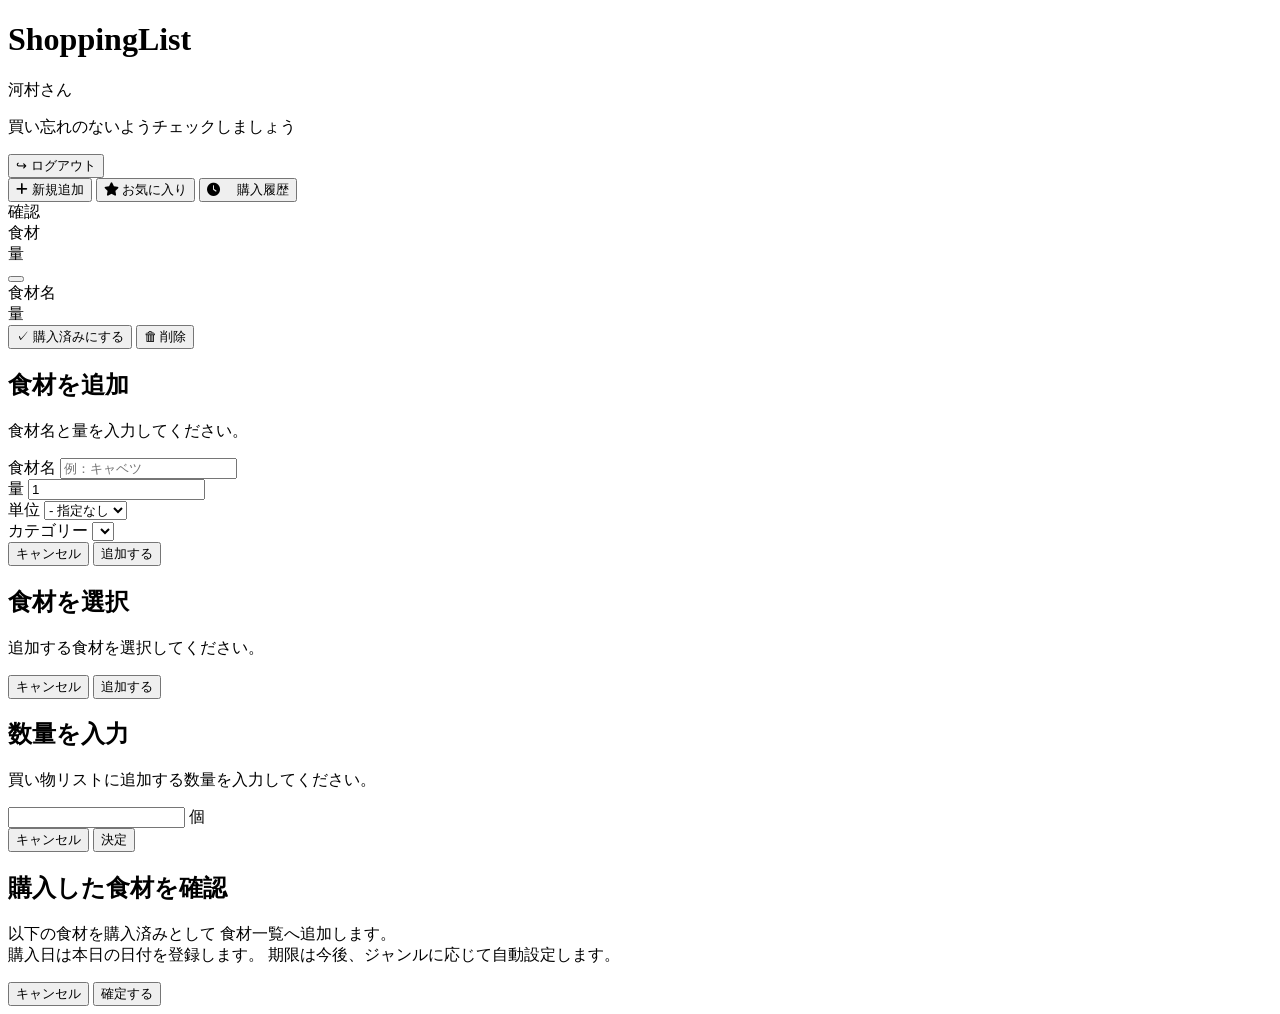
<file: src/main/resources/templates/shoppingList.html>
<!DOCTYPE html>
<html lang="ja"
      xmlns:th="http://www.thymeleaf.org"
      xmlns:sec="http://www.thymeleaf.org/extras/spring-security">

<head>
	<meta charset="UTF-8">
	<meta name="viewport"
	      content="width=device-width, initial-scale=1.0">

	<title>賞味期限管理 - 買い物リスト</title>

	<!-- ★ FontAwesome (アイコンライブラリ) の読み込みを追加 ★ -->
	<link rel="stylesheet"
	      href="https://cdnjs.cloudflare.com/ajax/libs/font-awesome/6.5.1/css/all.min.css">

	<!-- 共通CSS -->
	<link rel="stylesheet"
	      th:href="@{/css/style.css}">

	<!-- 共通ページCSS -->
	<link rel="stylesheet"
	      th:href="@{/css/common-page.css}">

	<!-- 下部ナビゲーションCSS -->
	<link rel="stylesheet"
	      th:href="@{/css/bottom-navigation.css}">

	<!-- カテゴリー用共通CSS -->
	<link rel="stylesheet"
	      th:href="@{/css/category.css}">

	<!-- 買い物リスト固有CSS -->
	<link rel="stylesheet"
	      th:href="@{/css/shopping-list.css}">
</head>

<body>

<main class="dashboard">

	<!-- =========================
         Header
    ========================= -->

	<header class="dashboard-header">

		<div class="page-title-area">
			<h1 class="page-title">
				ShoppingList
			</h1>
		</div>

		<div class="user-info-area">

			<div class="user-area">

				<!-- ログインユーザー名 -->
				<p class="user-name"
				   th:text="|${#authentication.name} さん|">
					河村さん
				</p>

				<!-- 買い物リスト用メッセージ -->
				<p class="user-message">
					買い忘れのないようチェックしましょう
				</p>

			</div>

			<!-- ログアウト -->
			<form th:action="@{/logout}"
			      method="post"
			      style="display:inline;">

				<button class="logout-button"
				        type="submit">

					<span class="logout-icon">↪</span>
					ログアウト

				</button>

			</form>

		</div>

	</header>


	<!-- =========================
         Main
    ========================= -->

	<section class="shopping-list-container">

		<!-- =========================
             Add Buttons
        ========================= -->

		<section class="shopping-list-add-buttons">

			<button type="button"
			        class="shopping-list-add-button"
			        id="openAddModalButton">

                <span class="icon">
                    <i class="fa-solid fa-plus"></i>
                </span>

				新規追加

			</button>


			<button type="button"
			        class="shopping-list-add-button"
			        id="openFavoriteModalButton">

                <span class="icon">
                    <i class="fa-solid fa-star"></i>
                </span>

				お気に入り

			</button>


			<button type="button"
			        class="shopping-list-add-button"
			        id="openFoodModalButton">

				<span class="icon">
                    <i class="fa-solid fa-clock"></i>
                </span>

				　購入履歴

			</button>

		</section>


		<!-- =========================
             Shopping List
        ========================= -->

		<section class="shopping-list-card">

			<!-- List Header -->

			<div class="shopping-list-header-row">

				<div>
					確認
				</div>

				<div>
					食材
				</div>

				<div>
					量
				</div>

			</div>


			<!-- List -->

			<div id="shoppingList">

				<div class="shopping-item"
				     th:each="item : ${slvm.listItems}"
				     th:attr="data-id=${item.id},
				     		  data-item-id=${item.itemId},
         			          data-name=${item.name},
         				      data-amount=${item.amount},
         					  data-category-id=${item.categoryId},
         					  data-favorite=${item.favorite}">

					<div class="shopping-item__check">

						<button type="button"
						        class="shopping-check-button"
						        th:attr="aria-label=${item.name + 'を購入済みにする'}">
						</button>

					</div>


					<div class="shopping-item__food">

						<div class="shopping-item__food-name"
						     th:text="${item.name}">
							食材名
						</div>

					</div>


					<div class="shopping-item__quantity"
					     th:text="${item.amount}">
						量
					</div>

				</div>

			</div>

		</section>


		<!-- =========================
             Action Buttons
        ========================= -->

		<div class="shopping-list-action-area">

			<button type="button"
			        class="shopping-list-action-button shopping-list-purchase-button"
			        id="purchaseButton">

				✓ 購入済みにする

			</button>


			<button type="button"
			        class="shopping-list-action-button shopping-list-delete-button"
			        id="deleteButton">

				🗑 削除

			</button>

		</div>

	</section>

</main>


<!-- =========================
     Add Modal
========================= -->

<div class="shopping-modal-overlay"
     id="addModal">

	<div class="shopping-modal">

		<h2>
			食材を追加
		</h2>

		<p class="shopping-modal-description">
			食材名と量を入力してください。
		</p>

		<div class="shopping-form-group">

			<label for="newFoodName">
				食材名
			</label>

			<input type="text"
			       id="newFoodName"
			       placeholder="例：キャベツ">

		</div>

		<div class="shopping-form-group">

			<div class="shopping-new-quantity-row">

				<!-- 量 -->
				<div class="shopping-new-quantity-field">

					<label for="newFoodQuantity">
						量
					</label>

					<input type="number"
					       id="newFoodQuantity"
					       value="1"
					       min="1"
					       step="1">
				</div>
				<!-- 単位 -->
				<div class="shopping-new-quantity-field">

					<label for="newFoodUnit">
						単位
					</label>

					<select id="newFoodUnit"
					        class="shopping-new-unit-select">

						<option value="">- 指定なし</option>
						<option value="個">個</option>
						<option value="パック">パック</option>
						<option value="袋">袋</option>
						<option value="g">g</option>
						<option value="本">本</option>
						<option value="箱">箱</option>

					</select>

				</div>

			</div>

		</div>

		<div class="shopping-form-group">

			<label for="newFoodCategory">
				カテゴリー
			</label>

			<select id="newFoodCategory">

				<option th:each="category : ${slvm.categories}"
				        th:value="${category.id}"
				        th:text="${category.name}">
				</option>

			</select>

		</div>

		<div class="shopping-modal-actions">

			<button type="button"
			        class="shopping-modal-button shopping-modal-button-cancel"
			        id="closeAddModalButton">
				キャンセル
			</button>

			<button type="button"
			        class="shopping-modal-button shopping-modal-button-confirm"
			        id="addFoodButton">
				追加する
			</button>

		</div>

	</div>

</div>


<!-- =========================
     Selection Modal
========================= -->

<!-- =========================
     Selection Modal
========================= -->

<div class="shopping-modal-overlay"
     id="selectionModal">

	<div class="shopping-modal">

		<h2 id="selectionTitle">
			食材を選択
		</h2>

		<p class="shopping-modal-description">
			追加する食材を選択してください。
		</p>

		<div class="shopping-selection-list"
		     id="selectionList">
		</div>

		<div class="shopping-modal-actions">

			<button type="button"
			        class="shopping-modal-button shopping-modal-button-cancel"
			        id="closeSelectionModalButton">
				キャンセル
			</button>

			<button type="button"
			        class="shopping-modal-button shopping-modal-button-confirm"
			        id="selectionAddButton">
				追加する
			</button>

		</div>

	</div>

</div>


<!-- =========================
     Quantity Modal
========================= -->

<div class="shopping-modal-overlay"
     id="quantityModal">

	<div class="shopping-modal">

		<h2 id="quantityTitle">
			数量を入力
		</h2>

		<p class="shopping-modal-description">
			買い物リストに追加する数量を入力してください。
		</p>

		<div class="shopping-quantity-input-area">

			<input type="number"
			       id="quantityInput"
			       min="1"
			       step="1">

			<span id="quantityUnit">
                個
            </span>

		</div>

		<div class="shopping-modal-actions">

			<button type="button"
			        class="shopping-modal-button shopping-modal-button-cancel"
			        id="cancelQuantityButton">
				キャンセル
			</button>

			<button type="button"
			        class="shopping-modal-button shopping-modal-button-confirm"
			        id="confirmQuantityButton">
				決定
			</button>

		</div>

	</div>

</div>


<!-- =========================
     Purchase Confirmation
========================= -->

<div class="shopping-modal-overlay"
     id="purchaseModal">

	<div class="shopping-modal">

		<h2>
			購入した食材を確認
		</h2>

		<p class="shopping-modal-description">

			以下の食材を購入済みとして
			食材一覧へ追加します。

			<br>

			購入日は本日の日付を登録します。
			期限は今後、ジャンルに応じて自動設定します。

		</p>

		<div class="shopping-confirm-list"
		     id="confirmList">
		</div>

		<div class="shopping-modal-actions">

			<button type="button"
			        class="shopping-modal-button shopping-modal-button-cancel"
			        id="cancelPurchaseButton">
				キャンセル
			</button>

			<button type="button"
			        class="shopping-modal-button shopping-modal-button-confirm"
			        id="completePurchaseButton">
				確定する
			</button>

		</div>

	</div>

</div>


<!-- =========================
     Bottom Navigation
========================= -->

<div th:replace="~{fragments/bottom-navigation :: bottomNavigation}">
</div>


<!-- =========================
     JavaScript
========================= -->

<script th:inline="javascript">
	const favoriteItemsFromServer =
			/*[[${slvm.favoriteItems}]]*/ [];
</script>

<script th:src="@{/js/common.js}"></script>
<script th:src="@{/js/shoppingList.js}"></script>

</body>
</html>
</file>
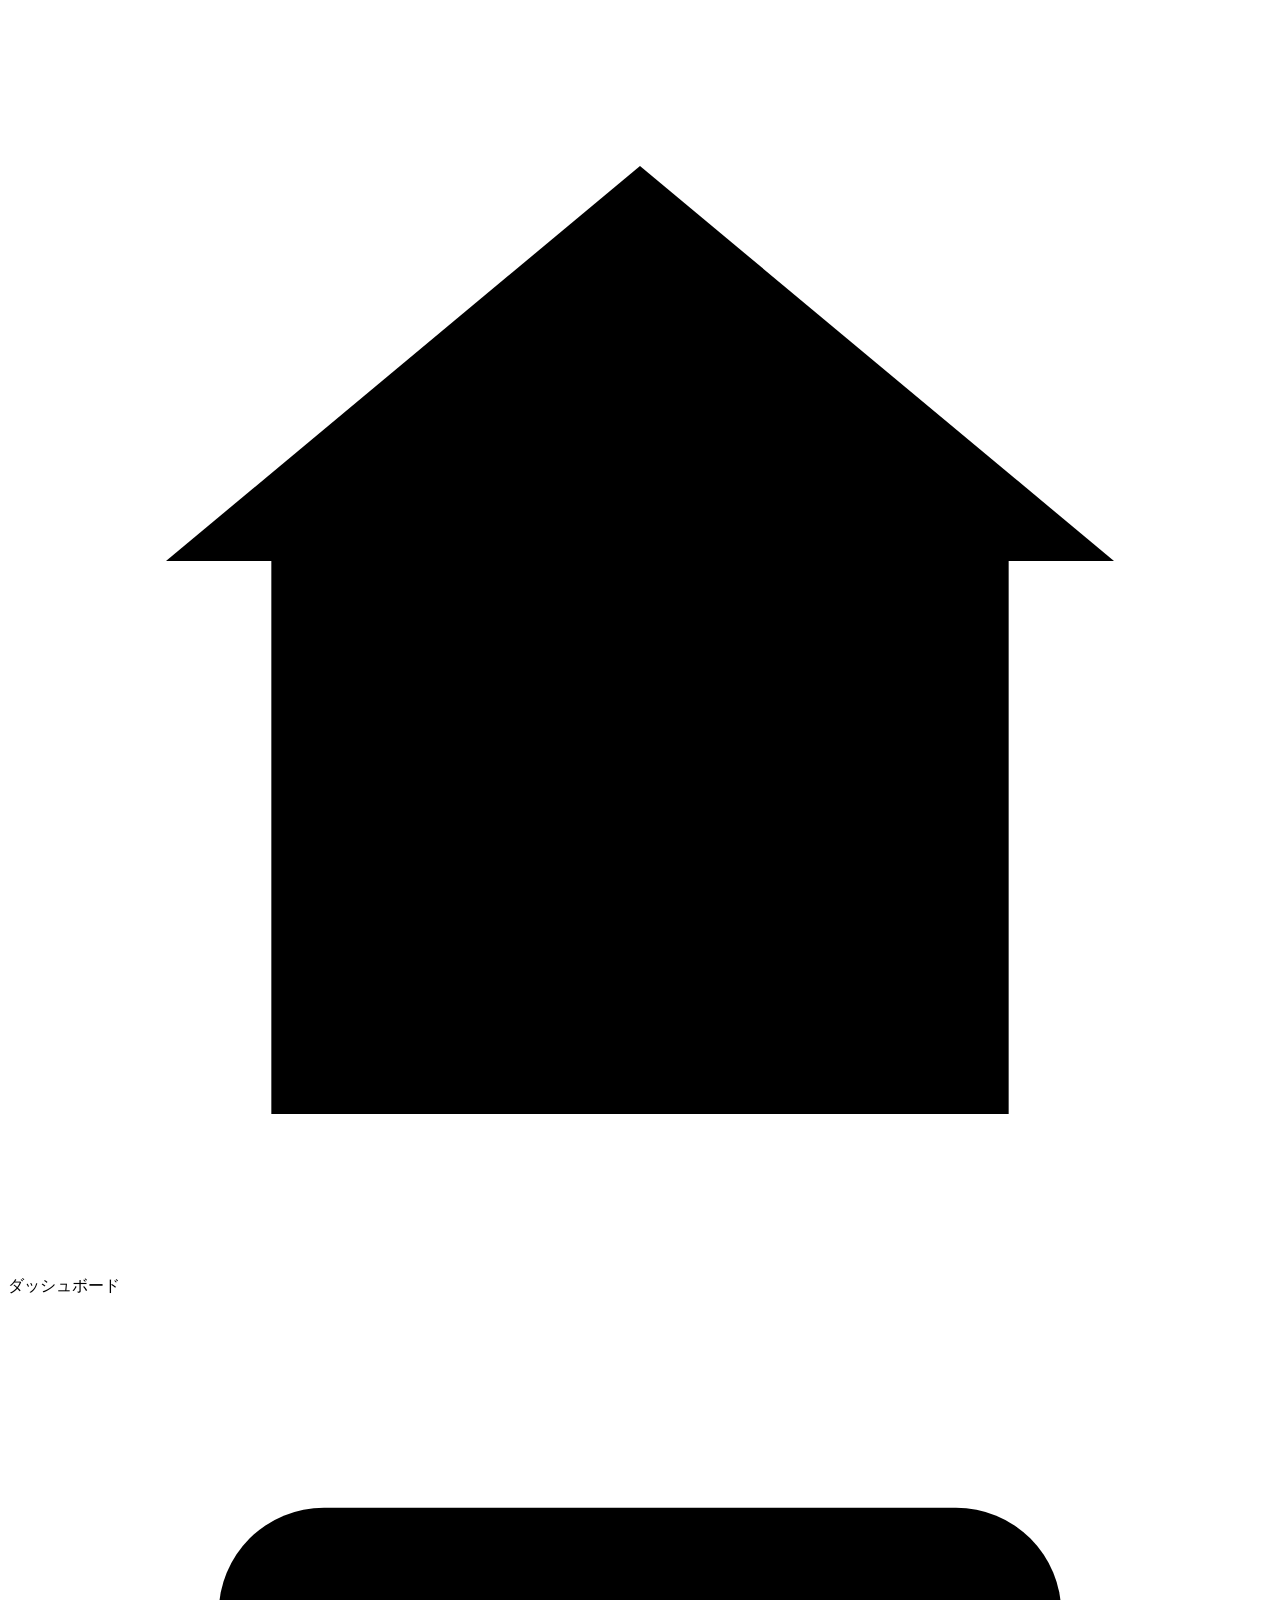
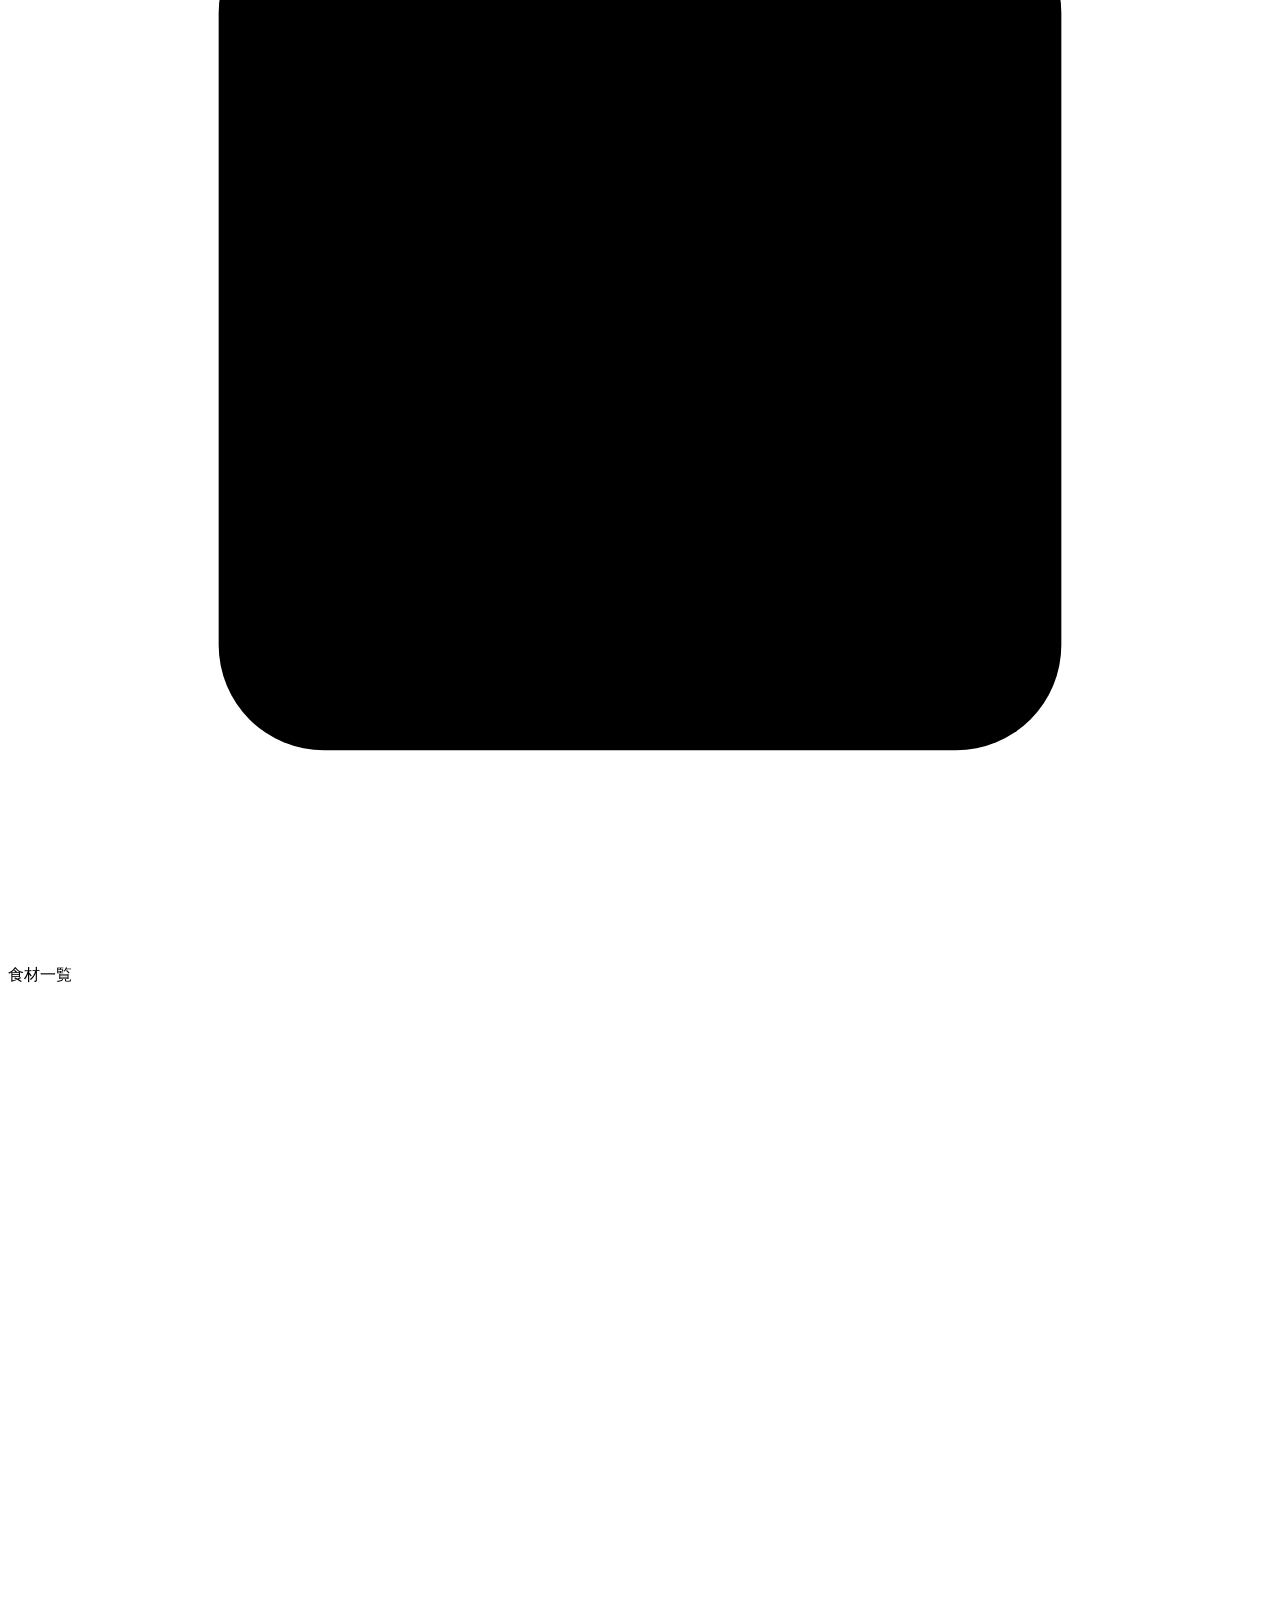
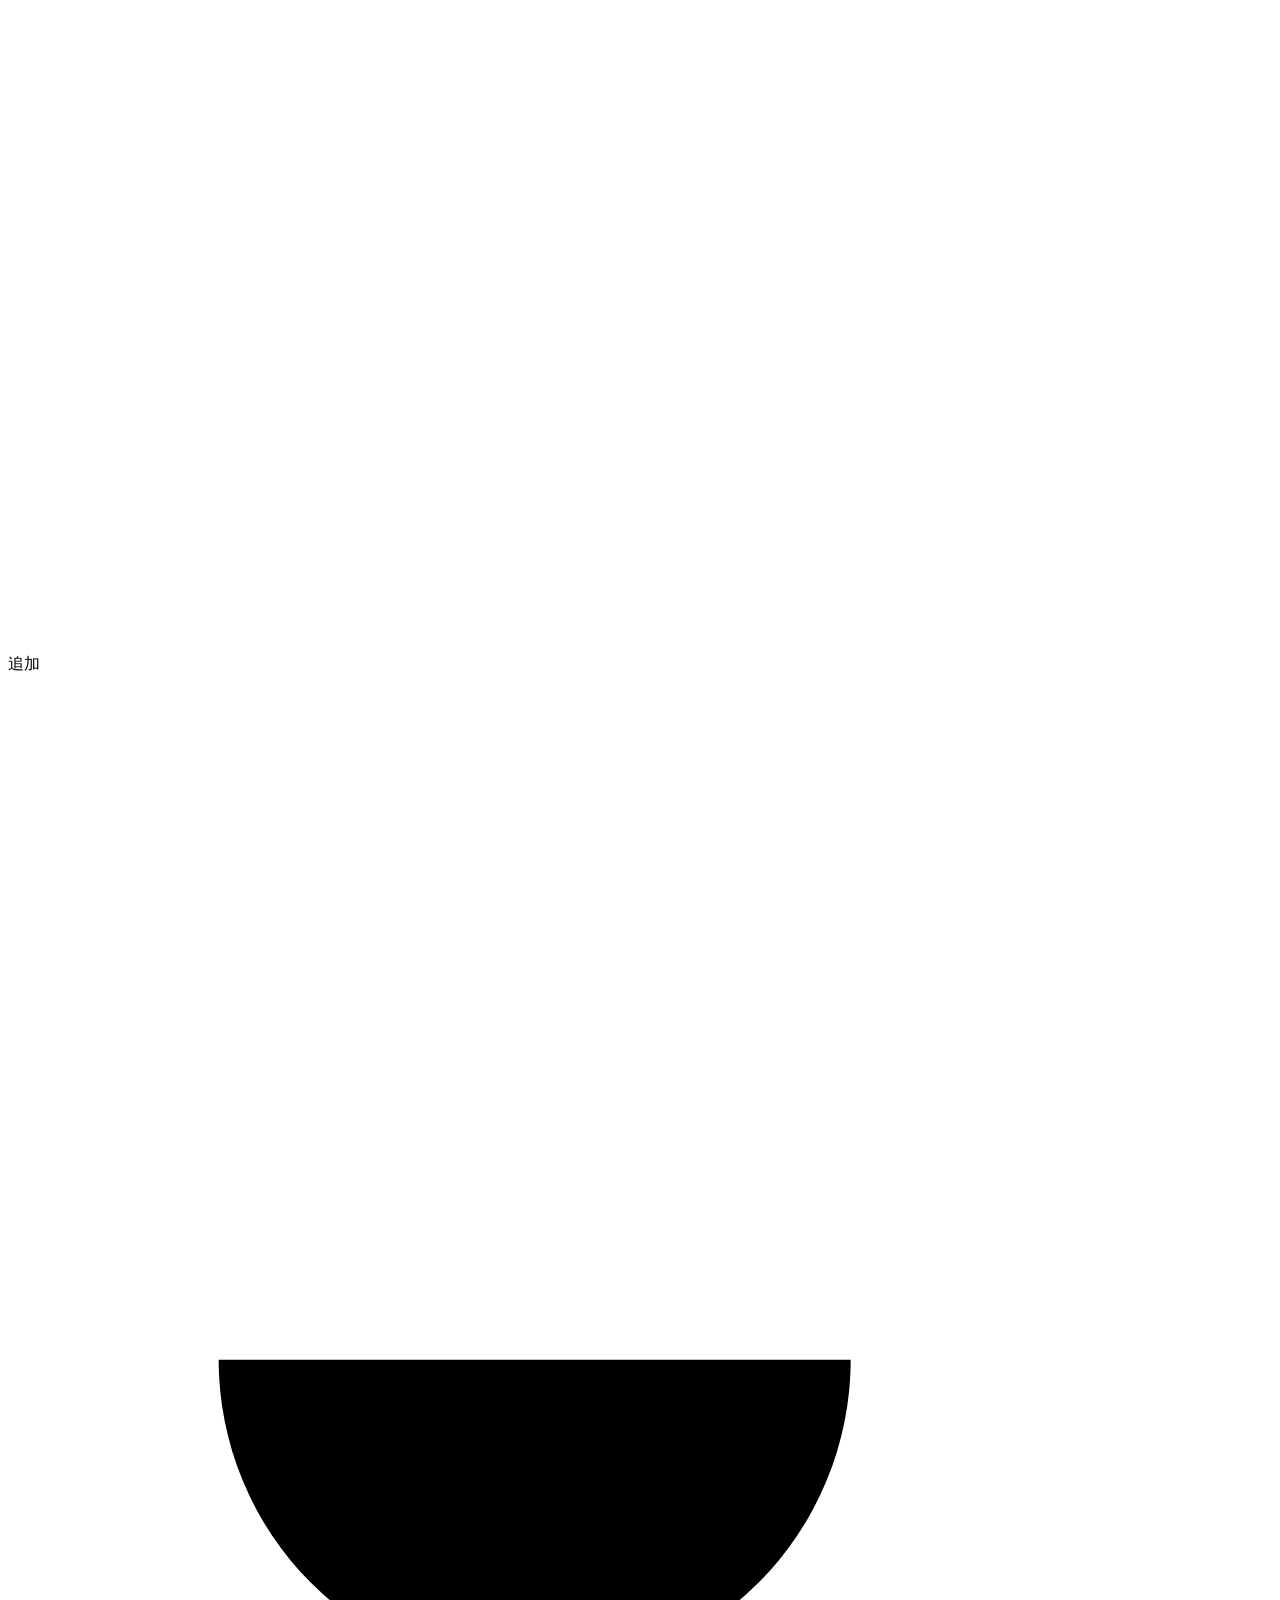
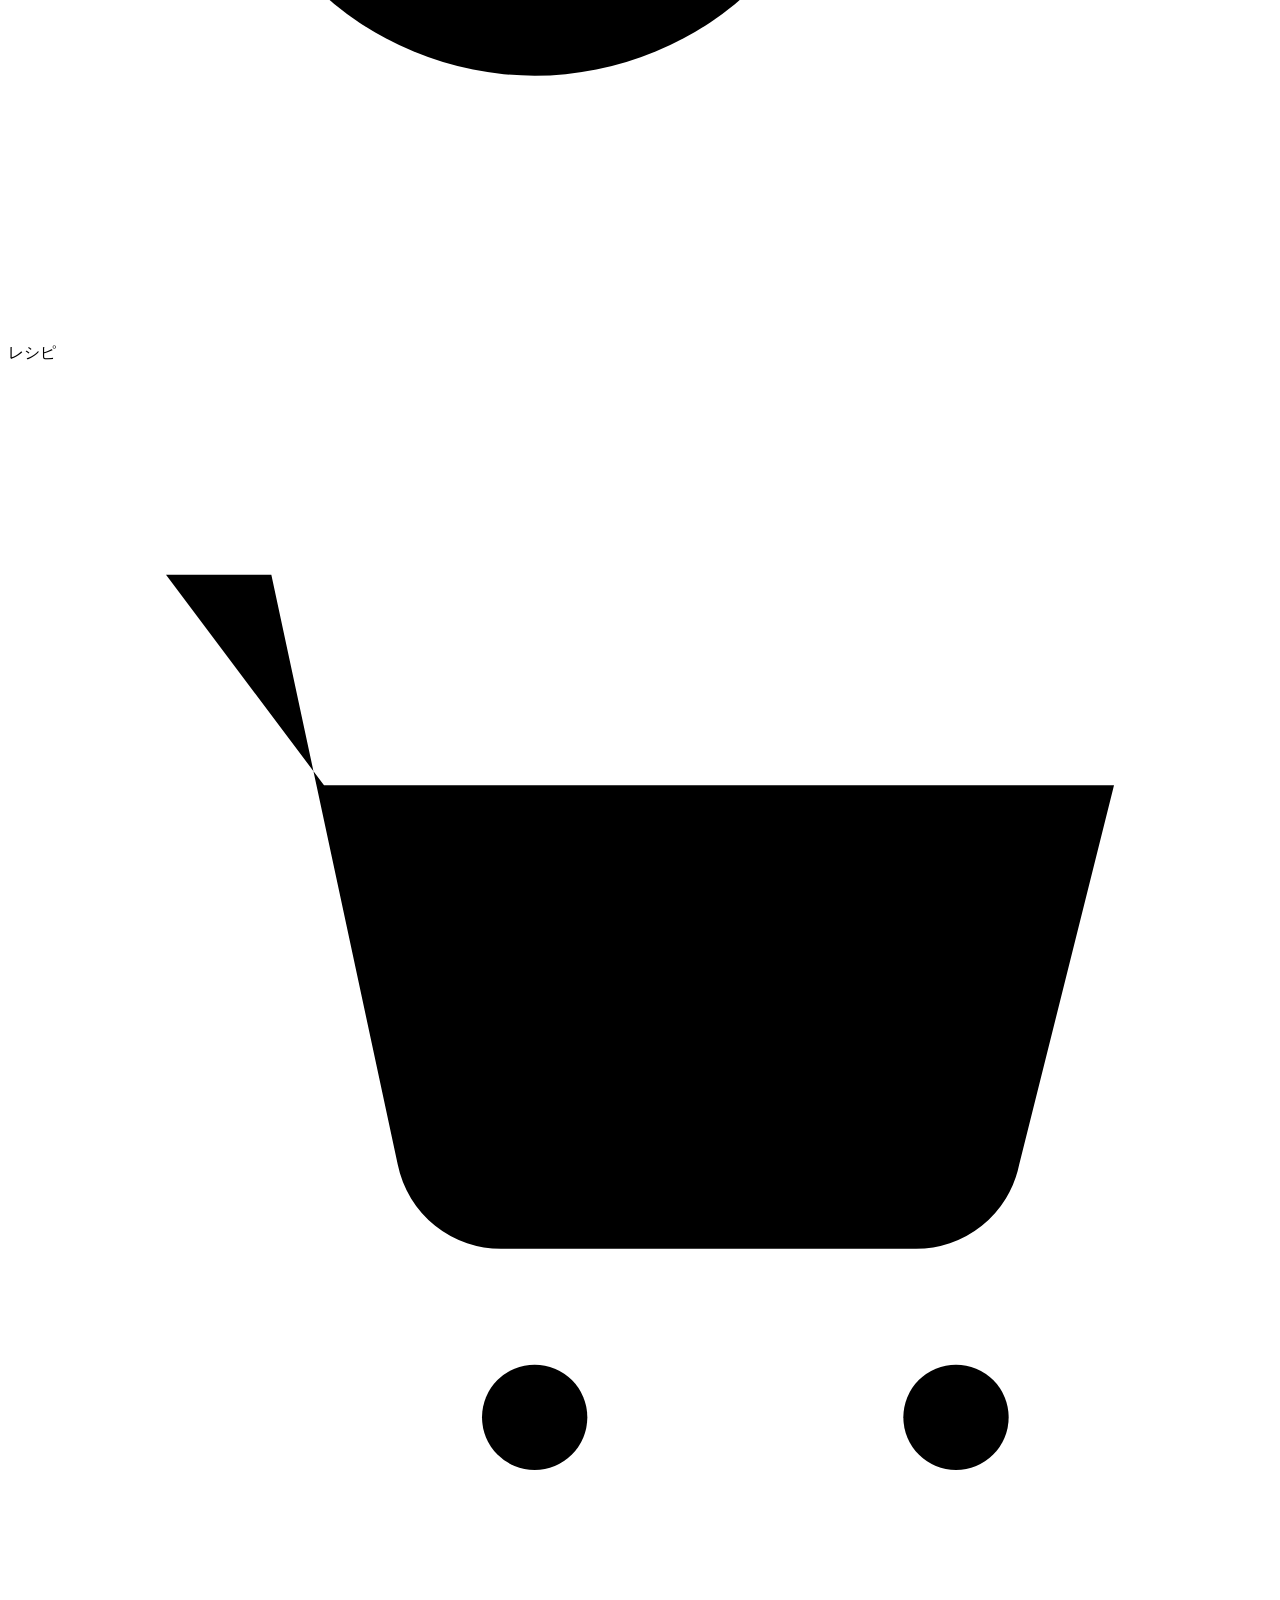
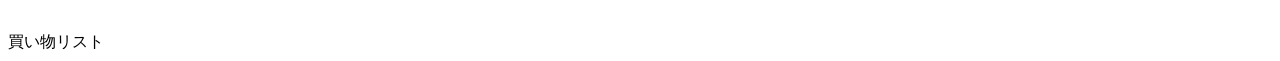
<file: src/main/resources/templates/fragments/bottom-navigation.html>
<!DOCTYPE html>
<html lang="ja" xmlns:th="http://www.thymeleaf.org">
<div th:fragment="bottomNavigation">
    <nav class="bottom-navigation">
        <a th:href="@{/dashboard}" class="nav-item nav-dashboard" data-nav="dashboard">
            <span class="nav-icon">
                <svg viewBox="0 0 24 24"><path d="M3 10.5L12 3l9 7.5"></path><path d="M5 9.5V21h14V9.5"></path><path d="M9 21v-6h6v6"></path></svg>
            </span>
            <span>ダッシュボード</span>
        </a>
        <a th:href="@{/foods}" class="nav-item nav-foods" data-nav="foods">
            <span class="nav-icon">
                <svg viewBox="0 0 24 24"><rect x="4" y="4" width="16" height="16" rx="2"></rect><path d="M8 8h8"></path><path d="M8 12h8"></path><path d="M8 16h5"></path></svg>
            </span>
            <span>食材一覧</span>
        </a>
        <a th:href="@{/foods/add}" class="nav-add">
            <span class="nav-add-icon">
                <svg viewBox="0 0 24 24"><path d="M12 5v14"></path><path d="M5 12h14"></path></svg>
            </span>
            <span class="nav-add-label">追加</span>
        </a>
        <a th:href="@{/recipes}" class="nav-item nav-recipes" data-nav="recipes">
            <span class="nav-icon">
                <svg viewBox="0 0 24 24"><path d="M4 13h11"></path><path d="M4 13a6 6 0 0 0 12 0"></path><path d="M15 13l5-5"></path><path d="M18 6l2 2"></path></svg>
            </span>
            <span>レシピ</span>
        </a>
        <a th:href="@{/shopping-list}" class="nav-item nav-shopping" data-nav="shopping">
            <span class="nav-icon">
                <svg viewBox="0 0 24 24"><path d="M3 4h2l2.4 11.2a2 2 0 0 0 2 1.6h7.8a2 2 0 0 0 2-1.6L21 8H6"></path><circle cx="10" cy="20" r="1"></circle><circle cx="18" cy="20" r="1"></circle></svg>
            </span>
            <span>買い物リスト</span>
        </a>
    </nav>

    <script>
        document.addEventListener('DOMContentLoaded', () => {
            const path = window.location.pathname || '/';
            const routeMap = {
                dashboard: '/dashboard',
                foods: '/foods',
                recipes: '/recipes',
                shopping: '/shopping-list'
            };

            const isAddPage = path === '/foods/add' || path.startsWith('/foods/add/');
            let activeNav = isAddPage ? null : 'dashboard';
            Object.entries(routeMap).forEach(([key, value]) => {
                if (path === value || (path.startsWith(value + '/') && !isAddPage)) {
                    activeNav = key;
                }
            });

            document.querySelectorAll('.nav-item').forEach(item => {
                item.classList.toggle('active', item.dataset.nav === activeNav);
            });
        });
    </script>
</div>
</html>
</file>
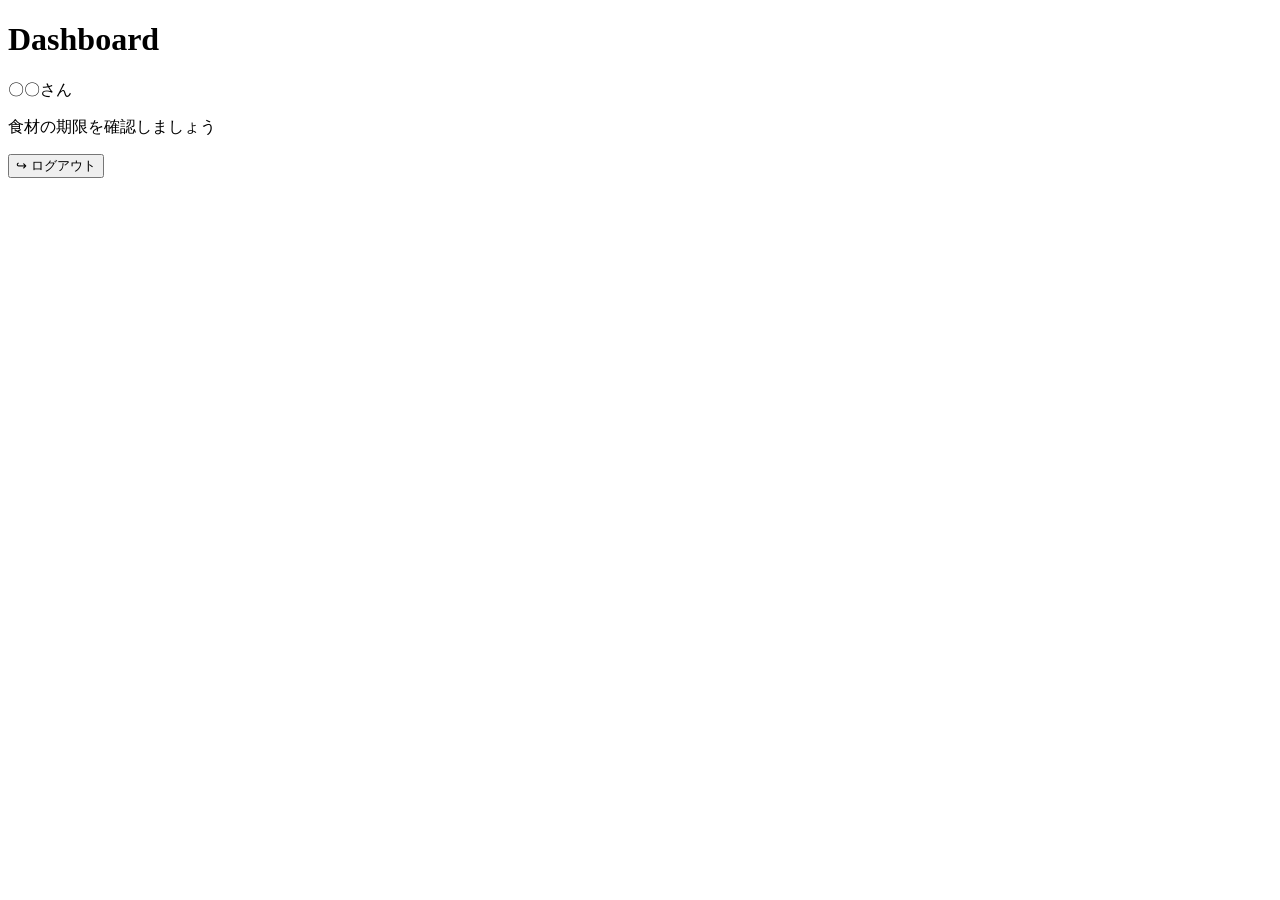
<file: src/main/resources/templates/fragments/page-header.html>
<!DOCTYPE html>
<html lang="ja"
      xmlns:th="http://www.thymeleaf.org"
      xmlns:sec="http://www.thymeleaf.org/extras/spring-security">

<body>

<div th:fragment="pageHeader(title, message)">

    <header class="page-header">

        <!-- ページタイトル -->
        <div class="page-title-area">
            <h1 class="page-title"
                th:text="${title}">
                Dashboard
            </h1>
        </div>

        <!-- ユーザー情報 -->
        <div class="user-info-area">

            <div class="user-area">

                <!-- ログインユーザー名 -->
                <p class="user-name"
                   th:text="|${#authentication.name} さん|">
                    〇〇さん
                </p>

                <!-- 画面ごとのメッセージ -->
                <p class="user-message"
                   th:text="${message}">
                    食材の期限を確認しましょう
                </p>

            </div>

            <!-- ヘッダー右側アクション（Push通知トグル & ログアウト） -->
            <div class="header-actions">

                <!-- Push通知トグルスイッチ -->
                <div class="push-toggle-wrapper" id="pushToggleWrapper" style="display: none;">
                    <span class="push-toggle-label">Push通知</span>
                    <label class="push-switch" for="pushToggleCheckbox" title="Push通知のオン/オフ">
                        <input type="checkbox" id="pushToggleCheckbox" aria-label="Push通知の有効化">
                        <span class="push-slider"></span>
                    </label>
                </div>

                <!-- ログアウト -->
                <form th:action="@{/logout}"
                      method="post"
                      style="display:inline;">

                    <button class="logout-button"
                            type="submit">

                        <span class="logout-icon">↪</span>
                        ログアウト

                    </button>

                </form>

            </div>

        </div>

    </header>

</div>

</body>
</html>
</file>
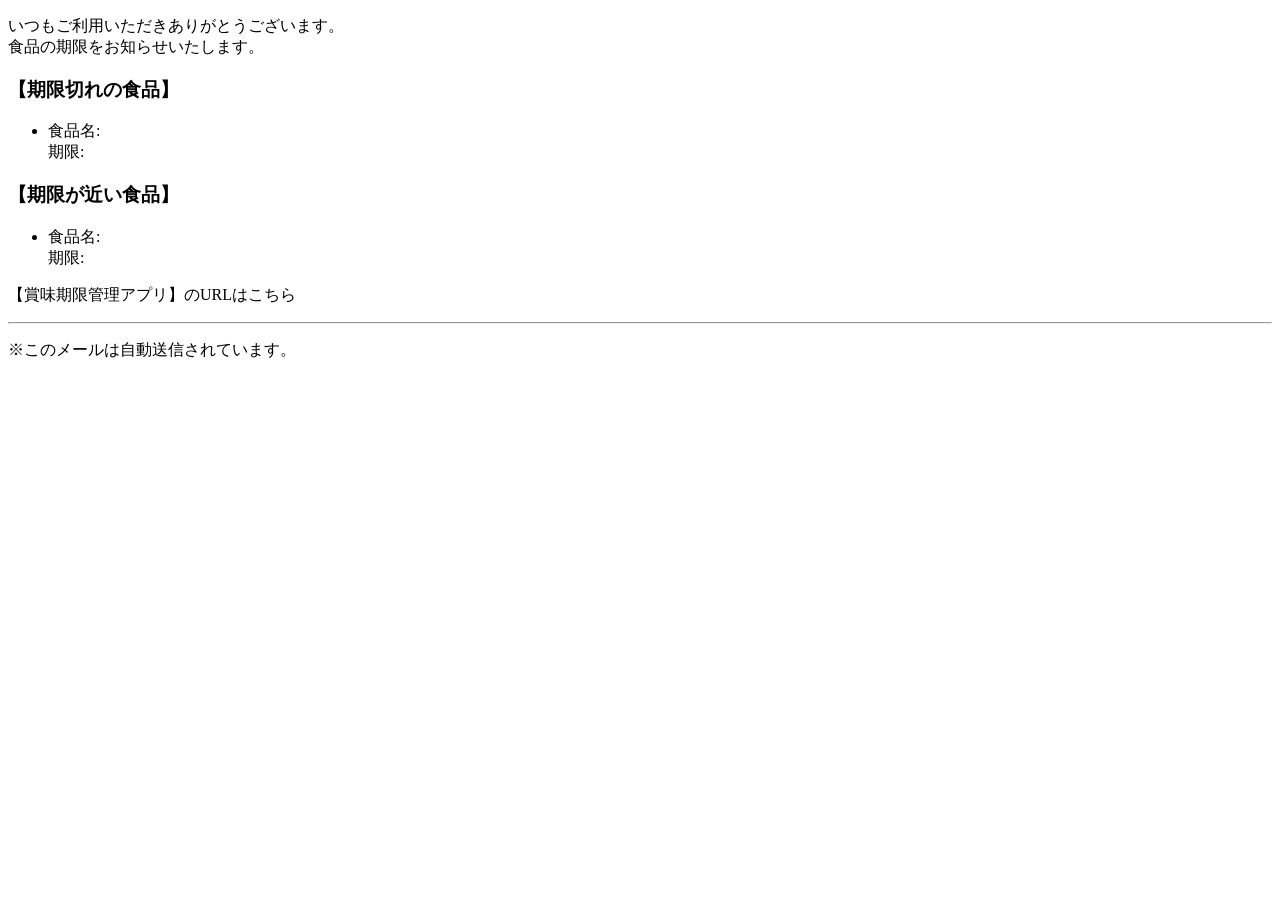
<file: src/main/resources/templates/mail/expiration-notice.html>
<!DOCTYPE html>
<html xmlns:th="http://www.thymeleaf.org">
<body>

<p>
    いつもご利用いただきありがとうございます。<br>
    食品の期限をお知らせいたします。
</p>

<div th:if="${!expiredItems.isEmpty()}">
    <h3>【期限切れの食品】</h3>

    <ul>
        <li th:each="item : ${expiredItems}">
            食品名: <span th:text="${item.name}"></span><br>
            期限: <span th:text="${item.deadline}"></span>
        </li>
    </ul>
</div>

<div th:if="${!expiringItems.isEmpty()}">
    <h3>【期限が近い食品】</h3>

    <ul>
        <li th:each="item : ${expiringItems}">
            食品名: <span th:text="${item.name}"></span><br>
            期限: <span th:text="${item.deadline}"></span>
        </li>
    </ul>
</div>


<p>
    【賞味期限管理アプリ】のURLはこちら<br>
    <a th:href="${appUrl}" th:text="${appUrl}"></a>
</p>


<hr>

<p>
    ※このメールは自動送信されています。
</p>

</body>
</html>
</file>
